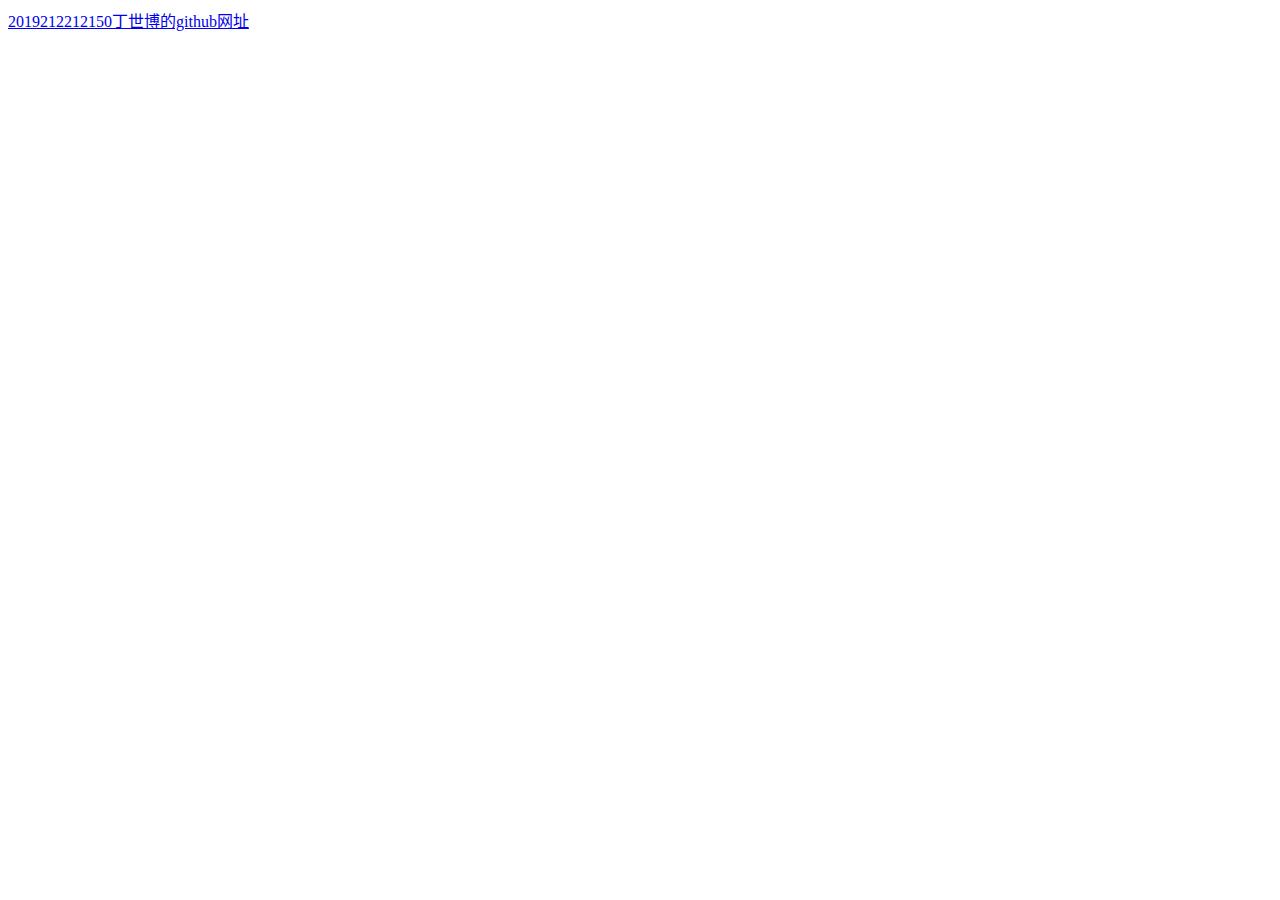
<file: index.html>
<!DOCTYPE html>
<html lang="zh-CN">
  <head>
    <meta charset="utf-8">
    <title>2019212212150</title>
  </head>
  <body> 
    <a href="https://github.com/joserfdave/joserfdave.github.com">2019212212150丁世博的github网址</a>
  </body>
</html>
</file>
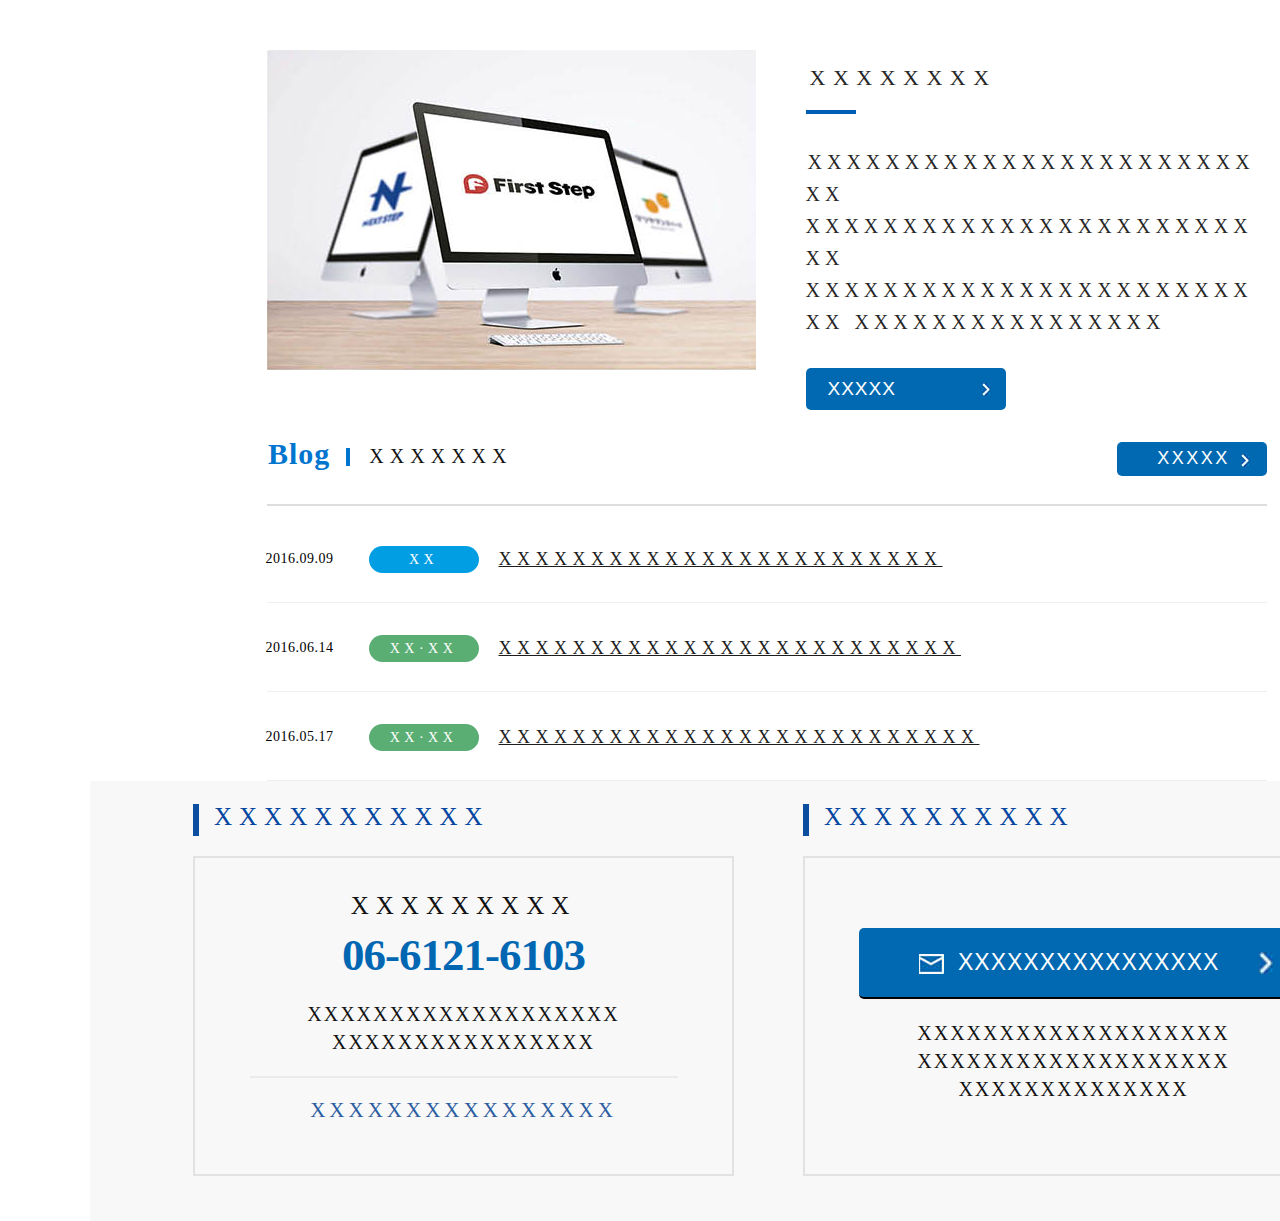
<file: 实验5/index.html>
<!DOCTYPE html>
<html lang="en">
<head>
    <title>2019212212150</title>
    <link rel="stylesheet" type="text/css" href="css/index.css" />
</head>
<body>
    <div class="bg"></div>
    <div class="main">
        <div class="top">
            <img src="static/computer.png">
            <div class="sub-container">
                <div class="title">XXXXXXXX</div>
                <div class="line"></div>
                <div class="paragraph">XXXXXXXXXXXXXXXXXXXXXXXXX
                                       XXXXXXXXXXXXXXXXXXXXXXXXX
                                       XXXXXXXXXXXXXXXXXXXXXXXXX
                                       XXXXXXXXXXXXXXXX</div>
                <button>XXXXX
                    <img src="static/arrow.png">
                </button>
            </div>
        </div>
        <div class="middle_head">
            <div class="title">Blog</div>
            <div class="line"></div>
            <div class="info">XXXXXXX</div>
            <button>XXXXX
                <img src="static/arrow.png">
            </button>
            <div class="clear"></div>
        </div>
        <div class="middle_mid">
            <li>
                <div class="date">2016.09.09</div>
                <div class="tag h-date">XX</div>
                <a href="#">XXXXXXXXXXXXXXXXXXXXXXXX</a>
                <div class="clear"></div>
            </li>
            <li>
                <div class="date">2016.06.14</div>
                <div class="tag">XX·XX</div>
                <a href="#">XXXXXXXXXXXXXXXXXXXXXXXXX</a>
                <div class="clear"></div>
            </li>
            <li>
                <div class="date">2016.05.17</div>
                <div class="tag">XX·XX</div>
                <a href="#">XXXXXXXXXXXXXXXXXXXXXXXXXX</a>
                <div class="clear"></div>
            </li>
        </div>
    </div>
    <div class="bottom">
        <div class="box">
            <div class="b-top">
                <div class="line"></div>
                <div class="title">XXXXXXXXXXX</div>
            </div>
            <div class="b-main">
                <div class="b-title">XXXXXXXXX</div>
                <div class="b-phone">06-6121-6103</div>
                <div class="b-paragraph">
                    <p>XXXXXXXXXXXXXXXXXXX</p> 
                    <p>XXXXXXXXXXXXXXXX</p> 
                </div>
                <div class="b-line"></div>
                <div class="b-time">
                    XXXXXXXXXXXXXXXX
                </div>
            </div>
        </div>

        <div class="box">
            <div class="b-top">
                <div class="line"></div>
                <div class="title">XXXXXXXXXX</div>
            </div>
            <div class="b-main">
                <button>
                    <img src="static/email.png" class="b-email">
                    XXXXXXXXXXXXXXXX
                    <img src="static/arrow.png" class="b-arrow">
                </button>
                <div class="b-paragraph">
                    <p>XXXXXXXXXXXXXXXXXXX</p>
                    <p>XXXXXXXXXXXXXXXXXXX</p>
                    <p>XXXXXXXXXXXXXX</p>
                </div>  
            </div>
        </div>
        <div class="clear"></div>
    </div>
</body>
</html>
</file>
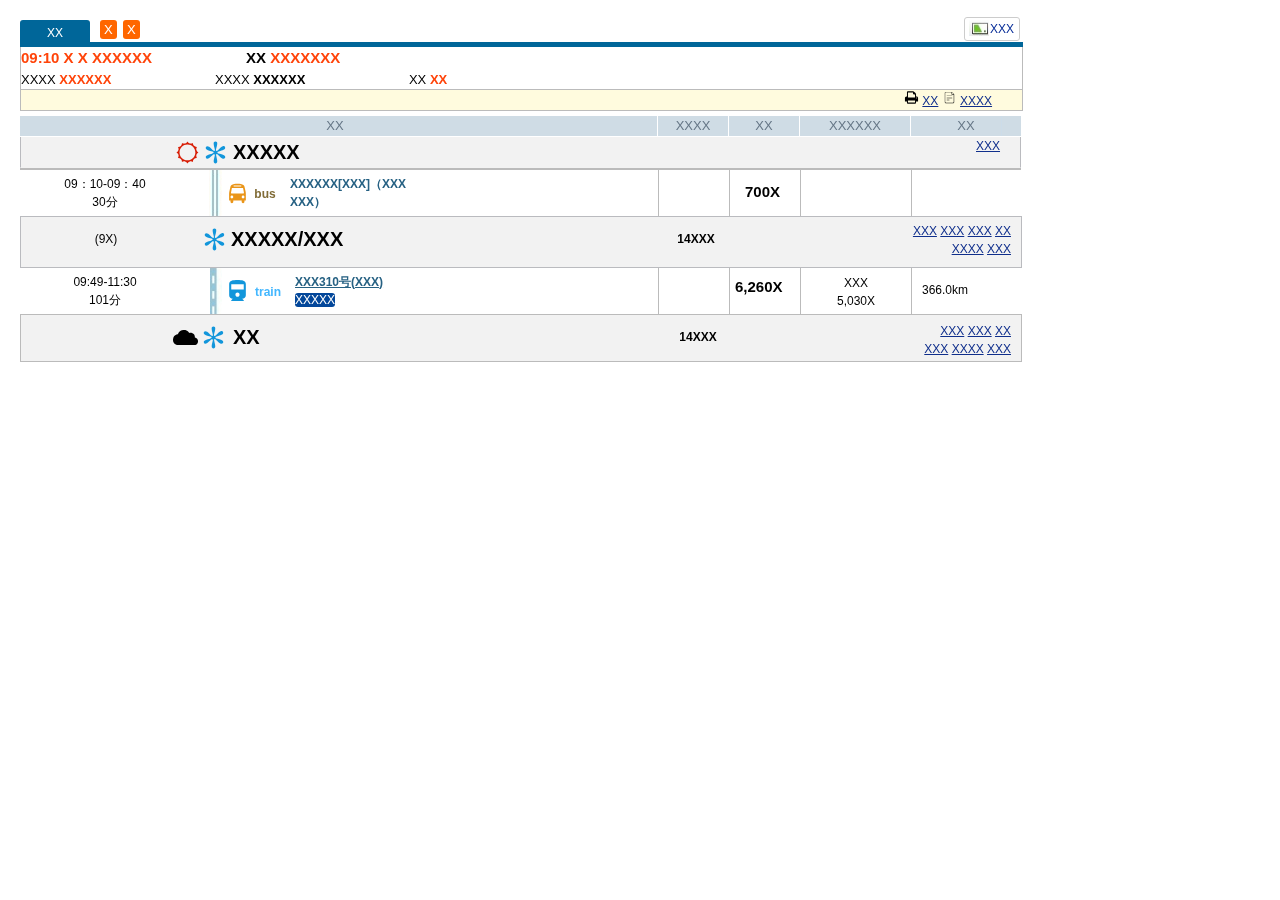
<file: 实验7/index.html>
<!DOCTYPE html>
<html>
	<head>
	    <title>2019212212150</title>
	    <meta charset="UTF-8">
	    <meta http-equiv="X-UA-Compatible" content="IE=edge,chrome=1">
	    <meta name="description" content="">
	    <meta name="keywords" content="">
	    <meta name="viewport" content="width=device-width, initial-scale=1" />
	    <link href="css/one-debug.css" rel="stylesheet" type ="text/css"/>	    
	    <link href="css/index.css" rel="stylesheet" type ="text/css"/>

	</head>
	<body>
		<header>
			<div class="m-tl ui-grid-row">
				<div class="m-tab ui-grid-2">
					<span>XX</span>
				</div>
				<div class="m-tip ui-grid-21">
					<span>X</span>
					<span style="margin-left: 3px;">X</span>
				</div>
				<div class="m-fun ui-grid-2">
					<img src="img/5.jpg" alt="">
					<span>XXX</span>
				</div>
			</div>			
			<div class="bd">
				<div class="bd-text11">
					<span class="bd-text1">09:10</span>
					<span class="bd-text2">X</span>
					<span class="bd-text1">X XXXXXX</span>
					<span class="bd-text2"></span>
					<span class="bd-text3">XX</span>
					<span class="bd-text1">XXXXXXX</span>
				</div>
				<div class="bd-text21">
					<span class="bd-text4">XXXX</span>
					<span class="bd-text7">XXXXXX</span>
					<span class="bd-text5">XXXX</span>
					<span class="bd-text6">XXXXXX</span>
					<span class="bd-text5">XX</span>
					<span class="bd-text7">XX</span>
				</div>
			</div>
			<div class="m-mid">
				<svg t="1618833975788" class="icon" viewBox="0 0 1024 1024" version="1.1" xmlns="http://www.w3.org/2000/svg" p-id="58083" width="200" height="200"><path d="M200.7 792H87.1c-16.8 0-23-6.3-23-23.3 0-73.4-0.1-146.8 0-220.1 0.1-59.1 43.4-104.4 101.7-106.3 11.7-0.4 23.4-0.1 36.1-0.1v-11.7-280c0-37.2 20.7-58.4 57.1-58.4 117.3 0 234.5-0.2 351.8 0.1 36.9 0.1 69 13.8 95.5 40 25.7 25.6 51.1 51.4 76.3 77.5 25.7 26.6 38.8 59 39.4 96.1 0.6 41.7 0.1 83.5 0.1 125.3v11.1c11.8 0 22.9-0.2 34 0 49.3 1 90 33.3 100.9 80.6 2.1 9.2 2.9 18.8 2.9 28.3 0.2 72.5 0.1 144.9 0.1 217.4 0 17.1-6.2 23.5-22.9 23.5-34.8 0.1-69.5 0-104.3 0h-10.7v83.5c0 12.9-2.4 25-10.4 35.4-11.1 14.7-25.9 21.2-44 21.2-69.2-0.1-138.4-0.1-207.6-0.1h-301c-36.5 0-57.1-21-57.2-58.3 0-26.4-0.1-52.8-0.2-79.2 0-0.5-0.4-1.1-1-2.5z m552.1-490.1h-82.7c-18.4 0-33.5-6.7-44.7-21.8-7.8-10.6-10-22.7-10-35.6v-82.1H271.3v349h481.5V301.9z m0 420.7H271.4v139h481.4v-139z m103.7-210.7c-18.8 0-34.6 16.1-34.4 35.3 0.2 18.8 15.6 34.6 34 34.8 18.7 0.2 34.8-15.8 34.9-34.9 0.2-19.1-15.6-35.2-34.5-35.2z" p-id="58084"></path></svg>
				<span>XX</span>
				<svg t="1618834399143" class="icon" viewBox="0 0 1024 1024" version="1.1" xmlns="http://www.w3.org/2000/svg" p-id="58848" width="200" height="200"><path d="M672 128 640 128 256 128C217.6 128 192 153.6 192 192l0 640c0 38.4 25.6 64 64 64l512 0c38.4 0 64-25.6 64-64L832 320 832 288 672 128zM800 819.2c0 25.6-19.2 51.2-51.2 51.2L268.8 870.4c-25.6 0-51.2-19.2-51.2-51.2L217.6 204.8c0-25.6 19.2-51.2 51.2-51.2L640 153.6 640 256c0 38.4 25.6 64 64 64l96 0L800 819.2zM716.8 288c-25.6 0-51.2-19.2-51.2-51.2L665.6 160l128 128L716.8 288z" p-id="58849"></path><path d="M691.2 416 332.8 416C326.4 416 320 409.6 320 403.2l0 0C320 390.4 326.4 384 332.8 384l352 0C697.6 384 704 390.4 704 403.2l0 0C704 409.6 697.6 416 691.2 416z" p-id="58850"></path><path d="M691.2 563.2 332.8 563.2C326.4 563.2 320 550.4 320 544l0 0c0-6.4 6.4-12.8 12.8-12.8l352 0c6.4 0 12.8 6.4 12.8 12.8l0 0C704 550.4 697.6 563.2 691.2 563.2z" p-id="58851"></path><path d="M499.2 704 332.8 704C326.4 704 320 697.6 320 684.8l0 0c0-6.4 6.4-12.8 12.8-12.8l160 0c6.4 0 12.8 6.4 12.8 12.8l0 0C512 697.6 505.6 704 499.2 704z" p-id="58852"></path></svg>
				<span>XXXX</span>
			</div>
		</header>
		<section>
			<div class="m-main ui-grid-row">
			    <div class="m-main ui-grid-16">XX</div>
			    <div class="m-main-1 ui-grid-2">XXXX</div>
			    <div class="m-main ui-grid-2">XX</div>
			    <div class="m-main ui-grid-3">XXXXXX</div>
			    <div class="m-main-2 ui-grid-2">XX</div>
  			</div>
  			<div class="m-next1 ui-grid-row">
  				<div class="m-next1 ui-grid-4">

  				</div>
  				<div class="m-next1 ui-grid-4">
  					<svg t="1618841178076" class="icon" viewBox="0 0 1024 1024" version="1.1" xmlns="http://www.w3.org/2000/svg" p-id="61901" width="200" height="200"><path d="M959.836 509.645a151.97 151.97 0 0 1-82.534-98.427c-11.633-43.377-3.482-89.887 22.466-126.71-44.953 3.87-89.108-12.001-120.893-44.175-31.785-31.785-48.046-75.94-44.175-120.894-36.824 25.969-83.313 34.12-126.71 22.487a152.04 152.04 0 0 1-98.407-82.534c-18.985 40.673-55.03 71.29-98.427 82.924s-89.907 3.481-126.71-22.488c3.871 44.954-12 89.13-43.786 120.894-31.784 31.785-75.94 48.046-120.893 44.175 25.948 36.823 34.1 83.313 22.467 126.71a151.536 151.536 0 0 1-82.924 98.447 152.009 152.009 0 0 1 82.514 98.407c11.612 43.397 3.482 89.907-22.467 126.71 44.954-3.871 89.109 12 120.894 43.786 31.785 31.785 48.046 75.94 43.786 120.893 36.823-25.968 83.313-34.099 126.71-22.466a151.996 151.996 0 0 1 98.427 82.514 152.009 152.009 0 0 1 98.406-82.514c43.397-11.633 89.907-3.502 126.71 22.466-3.87-44.953 12.001-89.108 44.175-120.893 31.785-31.785 75.94-48.046 120.914-44.176-25.968-36.823-34.099-83.312-22.487-126.71 12.042-43.417 42.27-79.441 82.944-98.426zM509.583 833.556c-178.626 0-323.932-144.916-323.932-323.932 0-178.626 144.917-323.932 323.932-323.932 178.627 0 323.933 144.917 323.933 323.932 0 178.647-145.286 323.932-323.933 323.932z" p-id="61902" fill="#d81e06"></path></svg>
	  				<svg t="1618841302090" class="icon" viewBox="0 0 1024 1024" version="1.1" xmlns="http://www.w3.org/2000/svg" p-id="69916" width="200" height="200" style="padding-top: 3px;"><path d="M454.7 448.8c9.5 0 17.4-4 23.4-12.2s9.1-17.8 9.1-29.3c0-13.8-6.5-44.9-19.4-93.1-20.8-77.9-31.3-135.5-31.3-172.9 0-22 5.9-40.3 17.9-55.1 12-14.7 30.5-22.3 55.7-22.3 24.7 0 43.2 7.3 55.3 22 12.2 14.6 18.2 33.3 18.2 56 0 37.3-11.2 94.8-33.7 172.3-13.8 48.3-20.6 78.9-20.6 91.9 0 12.6 3.3 22.8 9.8 30.8 6.5 8 14 11.9 22.5 11.9 10.9 0 24.4-5.9 40.4-17.9 16-12 40-35 72-69 70.5-75.3 125-113 163.5-113 19.4 0 36.1 6.7 49.8 20 13.8 13.4 20.7 30.1 20.7 50.4 0 14.2-3.3 26.8-10 38-6.7 11.1-20.1 23.1-40.4 35.8-20.4 12.7-40.8 22.6-61.5 29.5-20.8 6.9-51.4 15.6-92 26.1-51.1 12.9-82.7 23.8-94.8 32.5s-18.1 18.8-18.1 30c0 10.6 4.8 20 14.2 28.5 9.5 8.5 37.1 17.8 82.7 27.9 78.8 17.8 135.7 36.8 170.8 56.8 35.1 20 52.7 45.5 52.7 76.2 0 19.8-6.9 36.6-20.8 50.2-13.9 13.6-30.1 20.4-48.8 20.4-19.9 0-42.1-7-66.5-21.1-24.4-14.1-64.3-49.3-119.5-105.6-28.4-29.1-48.4-47.7-59.7-55.6-11.3-7.8-22.2-11.8-32.3-11.8-18.3 0-27.5 10.1-27.5 30.3 0 17 7.5 55.6 22.6 115.7 16.2 64.3 24.4 112.3 24.4 144.2 0 29.5-6.5 52.3-19.5 68.5-13 16.1-30.8 24.2-53 24.2-22.8 0-40.6-8.1-53.3-24.3-12.8-16.2-19.2-38.8-19.2-68 0-27.6 3.2-55.1 9.4-82.9 6.3-27.8 16.1-68.6 29.6-122.4 5.3-20.7 8-37.2 8-49.8 0-22.3-8.7-33.4-26.1-33.4-11.8 0-24.9 5.4-39.7 16.3-14.7 10.9-41.9 35.5-81.4 73.8-43.6 42-76.1 69.5-97.6 82.5-21.4 13.1-41.6 19.6-60.6 19.6-17.8 0-33.2-6.9-46.3-20.7s-19.7-31-19.7-51.6c0-15.4 4.3-28.8 13.1-40.4 8.8-11.6 25.9-23.5 51.1-36.2 25.2-12.5 59.1-25.1 101.6-37.6 42.4-12.5 71.8-20.9 88.1-24.9 44.4-11.3 66.7-26.1 66.7-44.4 0-14.2-6.7-25.3-20-33.4-13.4-8.1-39.4-16.4-78.4-24.9-58.8-12.5-110.7-29.9-156.1-52s-68-48.4-68-78.7c0-18.2 5.7-35.1 17.2-50.5 11.5-15.4 27.6-23.1 48.5-23.1 22.5 0 46.7 7.5 72.5 22.6 25.9 15.1 57.1 43.4 93.6 84.9 51.7 58.9 88.6 88.3 110.7 88.3z" p-id="69917" fill="#1296db"></path></svg>
	  			</div>
	  			<div class="m-next1 ui-grid-11"><span >XXXXX</span></div>
	  			
  				<span class="m-next1-1">XXX</span>
  			</div>
  			<div class="m-next2 ui-grid-row">
  				<div class="m-next2 ui-grid-4">
  					<span>09：10-09：40</span><br><span>30分</span>
  				</div>
  				<div class="m-next2-1 ui-grid-2">
  					<img src="img/3.jpg" alt="">
  					<svg t="1618890464776" class="icon" viewBox="0 0 1024 1024" version="1.1" xmlns="http://www.w3.org/2000/svg" p-id="26149" width="200" height="200"     style="padding-bottom: 10px;"><path d="M339.44 654.864c0-15.768-5.584-29.232-16.744-40.4-11.16-11.16-24.632-16.736-40.4-16.736-15.768 0-29.24 5.576-40.4 16.736-11.16 11.168-16.744 24.632-16.744 40.4 0 15.776 5.584 29.24 16.744 40.4s24.632 16.744 40.4 16.744c15.768 0 29.24-5.584 40.4-16.744s16.744-24.624 16.744-40.4z m457.12 0c0-15.768-5.576-29.232-16.736-40.4-11.168-11.16-24.632-16.736-40.4-16.736-15.776 0-29.24 5.576-40.4 16.736-11.16 11.168-16.744 24.632-16.744 40.4 0 15.776 5.584 29.24 16.744 40.4s24.624 16.744 40.4 16.744c15.768 0 29.232-5.584 40.4-16.744 11.16-11.16 16.736-24.624 16.736-40.4zM776.024 478.08l-32.144-171.424c-1.488-6.832-4.84-12.416-10.056-16.744a27.52 27.52 0 0 0-18.08-6.48H305.92a27.52 27.52 0 0 0-18.08 6.48c-5.224 4.32-8.576 9.912-10.056 16.744L245.64 478.08c-1.488 8.936 0.6 16.816 6.256 23.656 5.656 6.84 12.96 10.256 21.888 10.256h474.096c8.936 0 16.224-3.416 21.888-10.256 5.656-6.84 7.736-14.72 6.256-23.656zM675.144 204.88c0-5.96-2.088-11.016-6.264-15.168a20.808 20.808 0 0 0-15.168-6.256H368c-5.96 0-11.016 2.08-15.168 6.256a20.808 20.808 0 0 0-6.264 15.168 20.512 20.512 0 0 0 6.264 15.176 20.72 20.72 0 0 0 15.168 6.256h285.704c5.96 0 11.016-2.08 15.168-6.256 4.16-4.176 6.24-9.232 6.256-15.176z m178.56 323.648v269.192H796.56v57.136c0 15.776-5.576 29.24-16.736 40.4-11.168 11.16-24.632 16.744-40.4 16.744-15.776 0-29.24-5.584-40.4-16.744s-16.744-24.624-16.744-40.4v-57.136H339.44v57.136c0 15.776-5.584 29.24-16.744 40.4S298.064 912 282.296 912c-15.768 0-29.24-5.584-40.4-16.744s-16.744-24.624-16.744-40.4v-57.136h-57.136V528.528a451.2 451.2 0 0 1 11.168-99.536l45.968-202.68c2.688-23.224 17.2-43.608 43.52-61.168 26.32-17.568 60.544-30.808 102.68-39.744C413.48 116.464 459.992 112 510.856 112c50.88 0 97.384 4.464 139.52 13.4 42.128 8.936 76.352 22.176 102.672 39.744 26.32 17.56 40.832 37.944 43.52 61.168l46.88 202.68c6.84 30.36 10.256 63.536 10.256 99.536z" p-id="26150" fill="#ea9518" ></path></svg>
  				</div>
  				<div class="m-next2 ui-grid-1"><span>bus</span></div>
  				<div class="m-next2 ui-grid-9">
  					XXXXXX[XXX]（XXX<br>XXX）
  				</div>
  				<div class="m-next2-2 ui-grid-2">
  					<span>700X</span>
  				</div>
  				<div class="m-next2-3 ui-grid-2">
  					<span>700X</span>
  				</div>
  				<div class="m-next2 ui-grid-3">
  					<span>700X</span>
  				</div>
  				<div class="m-next2-5 ui-grid-2">
  					<span>700X</span>
  				</div>
  			</div>
  			<div class="m-next3 ui-grid-row">
  				<div class="m-next3 ui-grid-4">
  					<span >(9X)</span>
  				</div>
  				<div class="m-next3 ui-grid-1">
  					<svg t="1618841302090" class="icon" viewBox="0 0 1024 1024" version="1.1" xmlns="http://www.w3.org/2000/svg" p-id="69916" width="200" height="200" style="padding-left: 21px;padding-top: 10px;"><path d="M454.7 448.8c9.5 0 17.4-4 23.4-12.2s9.1-17.8 9.1-29.3c0-13.8-6.5-44.9-19.4-93.1-20.8-77.9-31.3-135.5-31.3-172.9 0-22 5.9-40.3 17.9-55.1 12-14.7 30.5-22.3 55.7-22.3 24.7 0 43.2 7.3 55.3 22 12.2 14.6 18.2 33.3 18.2 56 0 37.3-11.2 94.8-33.7 172.3-13.8 48.3-20.6 78.9-20.6 91.9 0 12.6 3.3 22.8 9.8 30.8 6.5 8 14 11.9 22.5 11.9 10.9 0 24.4-5.9 40.4-17.9 16-12 40-35 72-69 70.5-75.3 125-113 163.5-113 19.4 0 36.1 6.7 49.8 20 13.8 13.4 20.7 30.1 20.7 50.4 0 14.2-3.3 26.8-10 38-6.7 11.1-20.1 23.1-40.4 35.8-20.4 12.7-40.8 22.6-61.5 29.5-20.8 6.9-51.4 15.6-92 26.1-51.1 12.9-82.7 23.8-94.8 32.5s-18.1 18.8-18.1 30c0 10.6 4.8 20 14.2 28.5 9.5 8.5 37.1 17.8 82.7 27.9 78.8 17.8 135.7 36.8 170.8 56.8 35.1 20 52.7 45.5 52.7 76.2 0 19.8-6.9 36.6-20.8 50.2-13.9 13.6-30.1 20.4-48.8 20.4-19.9 0-42.1-7-66.5-21.1-24.4-14.1-64.3-49.3-119.5-105.6-28.4-29.1-48.4-47.7-59.7-55.6-11.3-7.8-22.2-11.8-32.3-11.8-18.3 0-27.5 10.1-27.5 30.3 0 17 7.5 55.6 22.6 115.7 16.2 64.3 24.4 112.3 24.4 144.2 0 29.5-6.5 52.3-19.5 68.5-13 16.1-30.8 24.2-53 24.2-22.8 0-40.6-8.1-53.3-24.3-12.8-16.2-19.2-38.8-19.2-68 0-27.6 3.2-55.1 9.4-82.9 6.3-27.8 16.1-68.6 29.6-122.4 5.3-20.7 8-37.2 8-49.8 0-22.3-8.7-33.4-26.1-33.4-11.8 0-24.9 5.4-39.7 16.3-14.7 10.9-41.9 35.5-81.4 73.8-43.6 42-76.1 69.5-97.6 82.5-21.4 13.1-41.6 19.6-60.6 19.6-17.8 0-33.2-6.9-46.3-20.7s-19.7-31-19.7-51.6c0-15.4 4.3-28.8 13.1-40.4 8.8-11.6 25.9-23.5 51.1-36.2 25.2-12.5 59.1-25.1 101.6-37.6 42.4-12.5 71.8-20.9 88.1-24.9 44.4-11.3 66.7-26.1 66.7-44.4 0-14.2-6.7-25.3-20-33.4-13.4-8.1-39.4-16.4-78.4-24.9-58.8-12.5-110.7-29.9-156.1-52s-68-48.4-68-78.7c0-18.2 5.7-35.1 17.2-50.5 11.5-15.4 27.6-23.1 48.5-23.1 22.5 0 46.7 7.5 72.5 22.6 25.9 15.1 57.1 43.4 93.6 84.9 51.7 58.9 88.6 88.3 110.7 88.3z" p-id="69917" fill="#1296db"></path></svg>
  					
  				</div>
  				<div class="m-next3 ui-grid-11"><span class="">XXXXX/XXX</span></div>
  				<div  class="m-next3 ui-grid-2">
  					<span>14XXX</span>
  				</div>
  				<div  class="m-next3 ui-grid-7">
  					<span>XXX</span>
  					<span> XXX</span>
  					<span> XXX</span>
  					<span> XX</span>
  					<br>
  					<span>XXXX</span>
  					<span> XXX</span>
  				</div>
  			</div>
  			<div class="m-next4 ui-grid-row">
  				<div class="m-next4 ui-grid-4">
  					09:49-11:30<br>101分
  				</div>
  				<div class="m-next4-1 ui-grid-2">
  					<img src="img/4.jpg" alt="">
  					<svg t="1618845360247" class="icon" viewBox="0 0 1024 1024" version="1.1" xmlns="http://www.w3.org/2000/svg" p-id="70800" width="200" height="200" style="padding-bottom: 10px;"><path d="M170.666667 661.333333c0 82.56 66.986667 149.333333 149.333333 149.333334l-64 64v21.333333h512v-21.333333l-64-64c82.56 0 149.333333-66.773333 149.333333-149.333334V213.333333c0-149.333333-152.746667-170.666667-341.333333-170.666666S170.666667 64 170.666667 213.333333v448z m341.333333 64c-47.146667 0-85.333333-38.186667-85.333333-85.333333s38.186667-85.333333 85.333333-85.333333 85.333333 38.186667 85.333333 85.333333-38.186667 85.333333-85.333333 85.333333z m256-298.666666H256V213.333333h512v213.333334z" fill="#1296db" p-id="70801"></path></svg>
  					
  				</div>
  				<div class="m-next4 ui-grid-1"><span>train</span></div>
  				<div class="m-next4 ui-grid-9">
  					<span class="m-next4-6">XXX310号(XXX)</span><br>
  					<span class="m-next4-5">XXXXX</span>
  				</div>
  				<div class="m-next4-2 ui-grid-2">
  					<span>6,260X</span>
  				</div>
  				<div class="m-next4-3 ui-grid-2">
  					<span>6,260X</span>
  				</div>
  				<div class="m-next4 ui-grid-3">
  					<span>XXX</span><br>
  					<span>5,030X</span>
  				</div>
  				<div class="m-next4-4 ui-grid-2">
  					<span>366.0km</span>
  				</div>
  			</div>
  			<div class="m-next5 ui-grid-row">
  				<div class="m-next5 ui-grid-4">	
  					<svg t="1618892256629" class="icon" viewBox="0 0 1716 1024" version="1.1" xmlns="http://www.w3.org/2000/svg" p-id="8842" width="200" height="200"><path d="M339.424339 296.270847s59.012832-275.354906 373.690472-294.968389 393.342262 196.632823 393.342261 196.632823 177.019341-59.012832 314.677641 78.664622c98.335565 98.335565 78.664622 236.013019 78.664621 236.013018s216.437844 39.341888 216.437844 255.683963-196.728592 255.703116-196.728592 255.703116H280.430661S-44.092028 960.064644 5.114062 610.986794c39.30358-294.968389 334.310276-314.715948 334.310277-314.715947z" p-id="8843"></path></svg>	
  					<svg t="1618841302090" class="icon" viewBox="0 0 1024 1024" version="1.1" xmlns="http://www.w3.org/2000/svg" p-id="69916" width="200" height="200" style="padding-top: 10px;"><path d="M454.7 448.8c9.5 0 17.4-4 23.4-12.2s9.1-17.8 9.1-29.3c0-13.8-6.5-44.9-19.4-93.1-20.8-77.9-31.3-135.5-31.3-172.9 0-22 5.9-40.3 17.9-55.1 12-14.7 30.5-22.3 55.7-22.3 24.7 0 43.2 7.3 55.3 22 12.2 14.6 18.2 33.3 18.2 56 0 37.3-11.2 94.8-33.7 172.3-13.8 48.3-20.6 78.9-20.6 91.9 0 12.6 3.3 22.8 9.8 30.8 6.5 8 14 11.9 22.5 11.9 10.9 0 24.4-5.9 40.4-17.9 16-12 40-35 72-69 70.5-75.3 125-113 163.5-113 19.4 0 36.1 6.7 49.8 20 13.8 13.4 20.7 30.1 20.7 50.4 0 14.2-3.3 26.8-10 38-6.7 11.1-20.1 23.1-40.4 35.8-20.4 12.7-40.8 22.6-61.5 29.5-20.8 6.9-51.4 15.6-92 26.1-51.1 12.9-82.7 23.8-94.8 32.5s-18.1 18.8-18.1 30c0 10.6 4.8 20 14.2 28.5 9.5 8.5 37.1 17.8 82.7 27.9 78.8 17.8 135.7 36.8 170.8 56.8 35.1 20 52.7 45.5 52.7 76.2 0 19.8-6.9 36.6-20.8 50.2-13.9 13.6-30.1 20.4-48.8 20.4-19.9 0-42.1-7-66.5-21.1-24.4-14.1-64.3-49.3-119.5-105.6-28.4-29.1-48.4-47.7-59.7-55.6-11.3-7.8-22.2-11.8-32.3-11.8-18.3 0-27.5 10.1-27.5 30.3 0 17 7.5 55.6 22.6 115.7 16.2 64.3 24.4 112.3 24.4 144.2 0 29.5-6.5 52.3-19.5 68.5-13 16.1-30.8 24.2-53 24.2-22.8 0-40.6-8.1-53.3-24.3-12.8-16.2-19.2-38.8-19.2-68 0-27.6 3.2-55.1 9.4-82.9 6.3-27.8 16.1-68.6 29.6-122.4 5.3-20.7 8-37.2 8-49.8 0-22.3-8.7-33.4-26.1-33.4-11.8 0-24.9 5.4-39.7 16.3-14.7 10.9-41.9 35.5-81.4 73.8-43.6 42-76.1 69.5-97.6 82.5-21.4 13.1-41.6 19.6-60.6 19.6-17.8 0-33.2-6.9-46.3-20.7s-19.7-31-19.7-51.6c0-15.4 4.3-28.8 13.1-40.4 8.8-11.6 25.9-23.5 51.1-36.2 25.2-12.5 59.1-25.1 101.6-37.6 42.4-12.5 71.8-20.9 88.1-24.9 44.4-11.3 66.7-26.1 66.7-44.4 0-14.2-6.7-25.3-20-33.4-13.4-8.1-39.4-16.4-78.4-24.9-58.8-12.5-110.7-29.9-156.1-52s-68-48.4-68-78.7c0-18.2 5.7-35.1 17.2-50.5 11.5-15.4 27.6-23.1 48.5-23.1 22.5 0 46.7 7.5 72.5 22.6 25.9 15.1 57.1 43.4 93.6 84.9 51.7 58.9 88.6 88.3 110.7 88.3z" p-id="69917" fill="#1296db"></path></svg>	
  				</div>
  				<div class="m-next5 ui-grid-9"><span class="">XX</span></div>
  				<div  class="m-next5-1 ui-grid-2">
  					
  				</div>
  				<div  class="m-next5 ui-grid-2">
  					<span>14XXX</span>
  				</div>
  				<div class="m-next5-2">
  					<span>XXX</span>
  					<span> XXX</span>
  					<span> XX</span>
  					<br>
  					<span>XXX</span>
  					<span> XXXX</span>
  					<span> XXX</span>
  				</div>
  			</div>
		</section>
	</body>
</html>
</file>
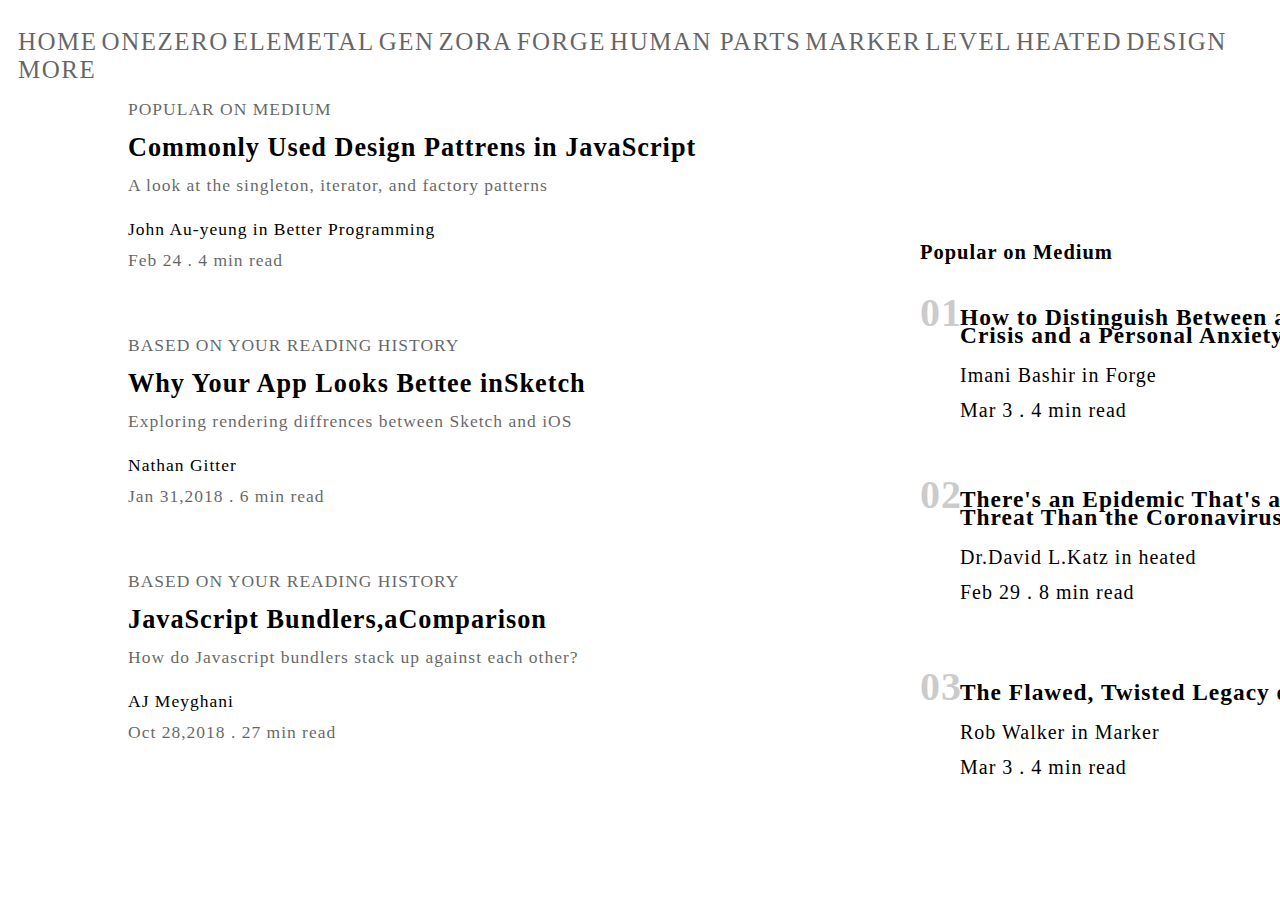
<file: 实验2/实验2.html>
<!DOCTYPE html>
<html>
    <head>
        <title>2019212212150丁世博</title>
        <link rel="stylesheet" type="text/css" href="实验2.css">
    </head>

    <body>
        <div class="m-blank"></div>
		<div class="m-menu">
			<span></span>
			<span>HOME</span>
			<span>ONEZERO</span>
			<span>ELEMETAL</span>
			<span>GEN</span>
			<span>ZORA</span>
			<span>FORGE</span>
			<span>HUMAN PARTS</span>
			<span>MARKER</span>
			<span>LEVEL</span>
			<span>HEATED</span>
			<span>DESIGN</span>
			<span>MORE</span>
			<span></span>
		</div>
        <div class="m-blank"></div>

		<div>
			<div style="position: relative;">
				<div class="m-body">
					<p>POPULAR ON MEDIUM</p>
					<h2>Commonly Used Design Pattrens in JavaScript</h2>
					<p>A look at the singleton, iterator, and factory patterns</p>
					<br><br>
					<span><p>John Au-yeung in Better Programming</p></span>
					<p>Feb 24 . 4 min read</p>
				</div>
			</div>
			<br>
			<br>
			<br>
			<br>
			<div>
				<div class="m-body">
					<p>BASED ON YOUR READING HISTORY</p>
					<h2>Why Your App Looks Bettee inSketch</h2>
					<p>Exploring rendering diffrences between Sketch and iOS</p>
					<br><br>
					<span><p>Nathan Gitter</p></span>
					<p>Jan 31,2018 . 6 min read</p>
				</div>
			</div>
			<br>
			<br>
			<br>
			<br>
			<div>
				<div class="m-body">
					<p>BASED ON YOUR READING HISTORY</p>
					<h2>JavaScript Bundlers,aComparison</h2>
					<p>How do Javascript bundlers stack up against each other?</p>
					<br><br>
					<span><p>AJ Meyghani</p></span>
					<p>Oct 28,2018 . 27 min read</p>
				</div>
			</div>



			
			<div style="position:absolute;left:800px;top:200px;">
				<div class = "m-body">
				<h3>Popular on Medium</h3>
				<div style="position: relative;z-index: 2;top:10px;" class="pop">
					<h1 style="opacity: 0.2;">01</h1>
					<div style="position: relative;z-index: 2;left:40px;top:-45px;">
						<h3>How to Distinguish Between a Public Safety Crisis and a Personal Anxiety</h3>
						<p>Imani Bashir in Forge</p>
						<p>Mar 3 . 4 min read </p>
					</div>
				</div>
				<div class="pop">
					<h1 style="opacity: 0.2;">02</h1>
					<div style="position: relative;z-index: 2;left:40px;top:-45px;">
						<h3>There's an Epidemic That's a Bigger Threat Than the Coronavirus</h3>
						<p>Dr.David L.Katz in heated</p>
						<p>Feb 29 . 8 min read</p>
					</div>
				</div>
				<div class="pop">
					<h1 style="opacity: 0.2;">03</h1>
					<div style="position: relative;z-index: 2;left:40px;top:-45px;">
						<h3>The Flawed, Twisted Legacy of Jack Welch</h3>
						<p>Rob Walker in Marker</p>
						<p>Mar 3 . 4 min read</p>
					</div>
				</div>
			</div>
		</div>


    </body>	
</html>
</file>
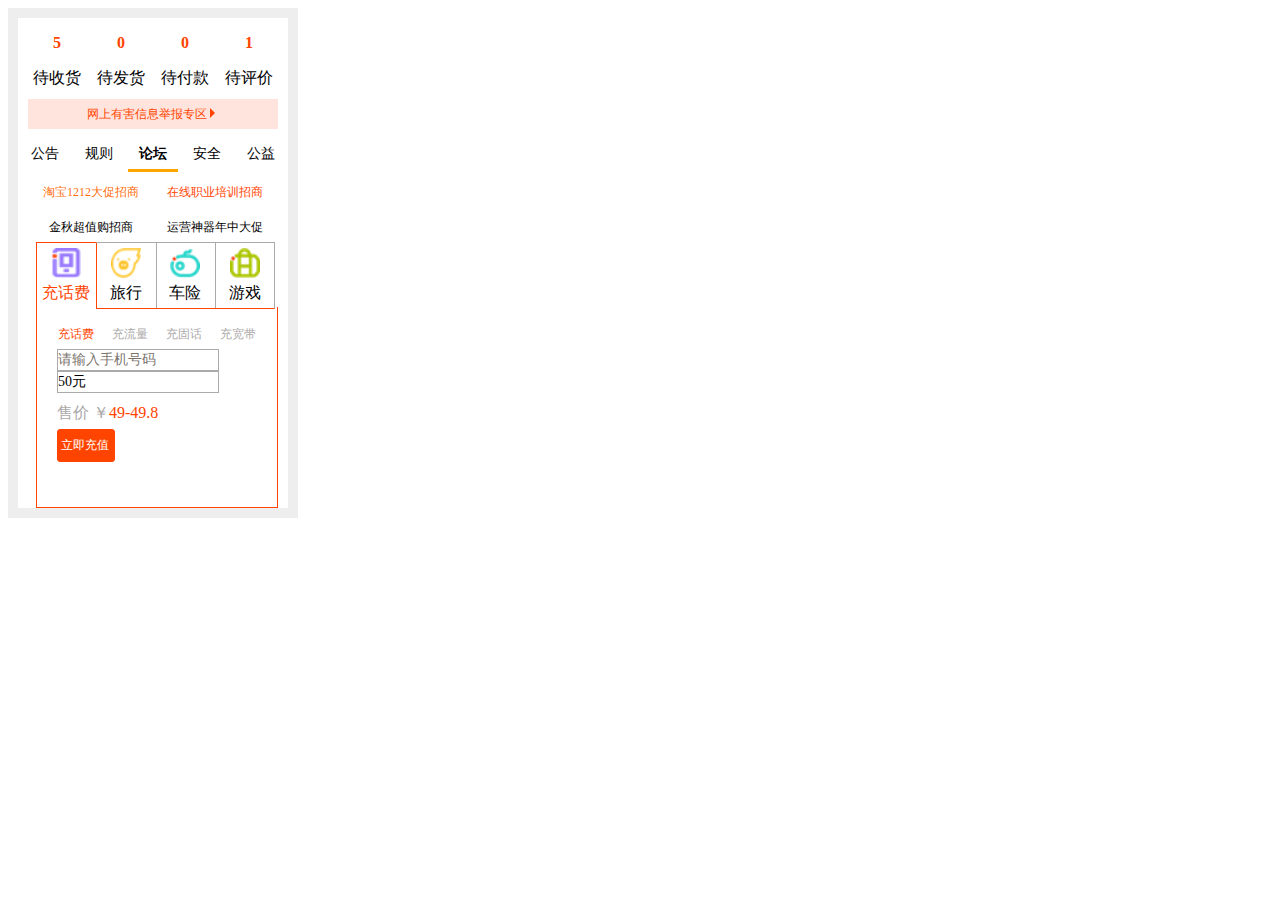
<file: 实验4/ex4.html>
<!DOCTYPE html>
<html>
    <head>
        <title>2019212212150丁世博</title>
        <meta charset="utf-8">
        <link rel="stylesheet" type="text/css" href="css/ex4.css">
    </head>

    <body>
        <div style="padding: 10px;background-color: rgb(238, 238, 238);">
			<div style="background-color: white;">
				<div>
					<ul>
						<li class="lists1">
							<p>5</p>
							待收货
						</li>
						<li class="lists1">
							<p>0</p>
							待发货
						</li>
						<li class="lists1">
							<p>0</p>
							待付款
						</li>
						<li class="lists1">
							<p>1</p>
							待评价
						</li>
					</ul>
				</div>
				<div class="spacing">
					网上有害信息举报专区
					<div id="triangle-right"> </div>
				</div>
				<div>
					<ul>
						<li class="selection">
							公告
						</li>
						<li class="selection">
							规则
						</li>
						<li class="selection active">
							论坛
							
						</li>
						<li class="selection">
							安全
						</li>
						<li class="selection">
							公益
						</li>
					</ul>
				</div>
				<div>
					<ul>
						<li class="selection2" style="color:rgba(255, 102, 0, 0.986)">淘宝1212大促招商</li>
						<li class="selection2" style="color:#f40">在线职业培训招商</li>
						<br>
						<li class="selection2">金秋超值购招商</li>
						<li class="selection2">运营神器年中大促</li>
					</ul>
				</div>
				<div>
					<ul class="li6">
						<li class="lists2 bordered2">
							<img src="icon1.png" id="img-1" >
							充话费
						</li>
						<li class="lists2 bordered3" style="color: black;">
							<img src="icon2.png" id="img-1">
							旅行
						</li>
						<li class="lists2 bordered3" style="color: black;">
							<img src="icon3.png" id="img-1">
							车险
						</li>
						<li class="lists2 bordered3" style="color: black;">
							<img src="icon4.png" id="img-1">
							游戏
						</li>
					</ul>
				</div>
				<div class="bordered">
					<ul >
						<li class="selection3" style="color: #f40;">充话费</li>
						<li class="selection3">充流量</li>
						<li class="selection3">充固话</li>
						<li class="selection3">充宽带</li>
					</ul>
					<div class="lists4" style="color: rgba(95, 88, 80, 0.856);">请输入手机号码</div>
					<div class="lists4" style="color: black;">50元</div>
					<div class="lists5">售价 ￥<span style="color:#f40">49-49.8</span></div>
					<div class="lists6">立即充值</div>
				</div>
			</div>
	
		</div>

    <body>

</html>
</file>
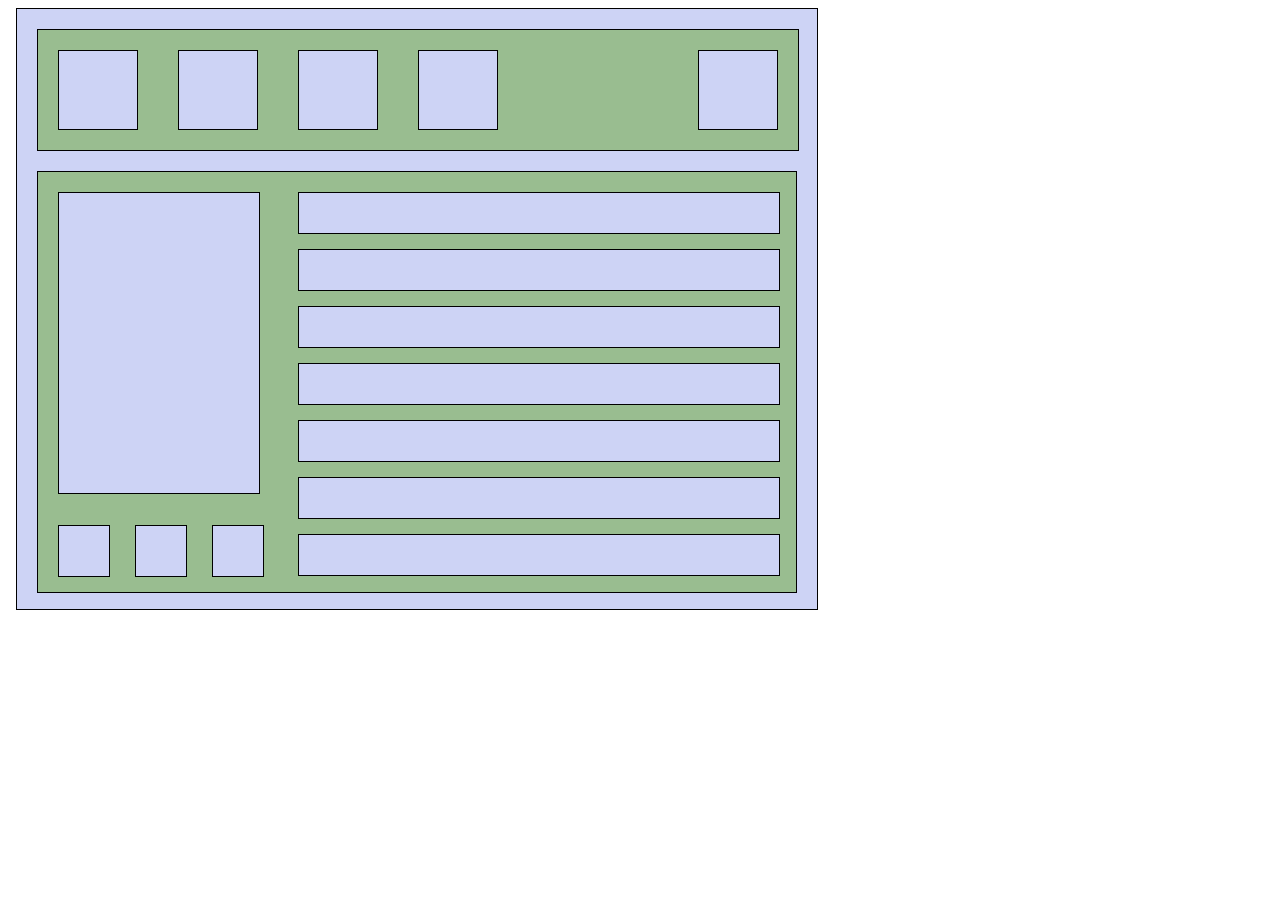
<file: 实验6/index1.html>
<!DOCTYPE html>
<html>
<head>
<meta charset="utf-8">
<title>2019212212150-1</title>
<link href="css/index1.css" rel="stylesheet">
</head>
<body>
    <div class="main">
        <div class="top">
            <div class="top_left">
                <li></li>
                <li></li>
                <li></li>
                <li></li>
                <li></li>
            </div>
        </div>
        <div class="mid">
            <div class="mid_left">
                <div class="l_main"></div>
                <ul>
                <li></li>
                <li></li>
                <li></li> 
                </ul>    
            </div>    
            
            <div class="mid_right">
                    <ul>
                        <li></li>
                        <li></li>
                        <li></li>
                        <li></li>
                        <li></li>
                        <li></li>
                        <li></li>
                    </ul>
            </div>
            
        </div>
    </div>
</body>
</html>
</file>
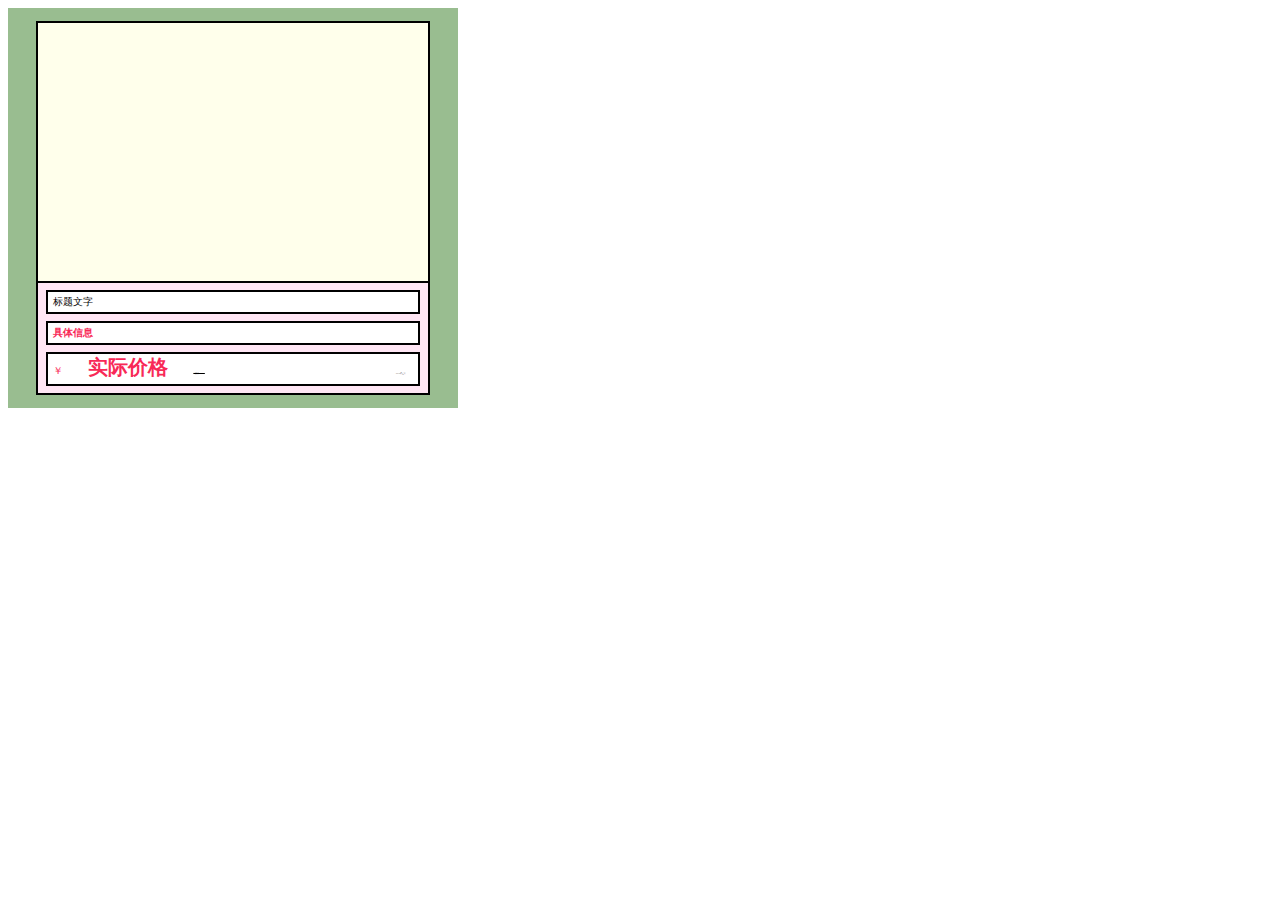
<file: 实验6/index2.html>
<!DOCTYPE html>
<html lang="en">

<head>
    <meta charset="UTF-8">
    <title>2019212212150-2</title>
    <link rel="stylesheet" href="css/index2.css">
</head>

<body>
    <div class="main">
        <div class="block">
            <div class="bottom">
                <ul>
                    <li class="title">
                        <span>标题文字</span>
                    </li>
                    <li class="info">
                        <span>具体信息</span>
                    </li>
                    <li class="price">
                        <span>￥</span>
                        <span class="now">实际价格</span>
                        <span class="preview">￥原价XX.00</span>
                        <span class="sale">XXX件已售</span>
                    </li>
                </ul>
            </div>
        </div>
    </div>
</body>

</html>
</file>
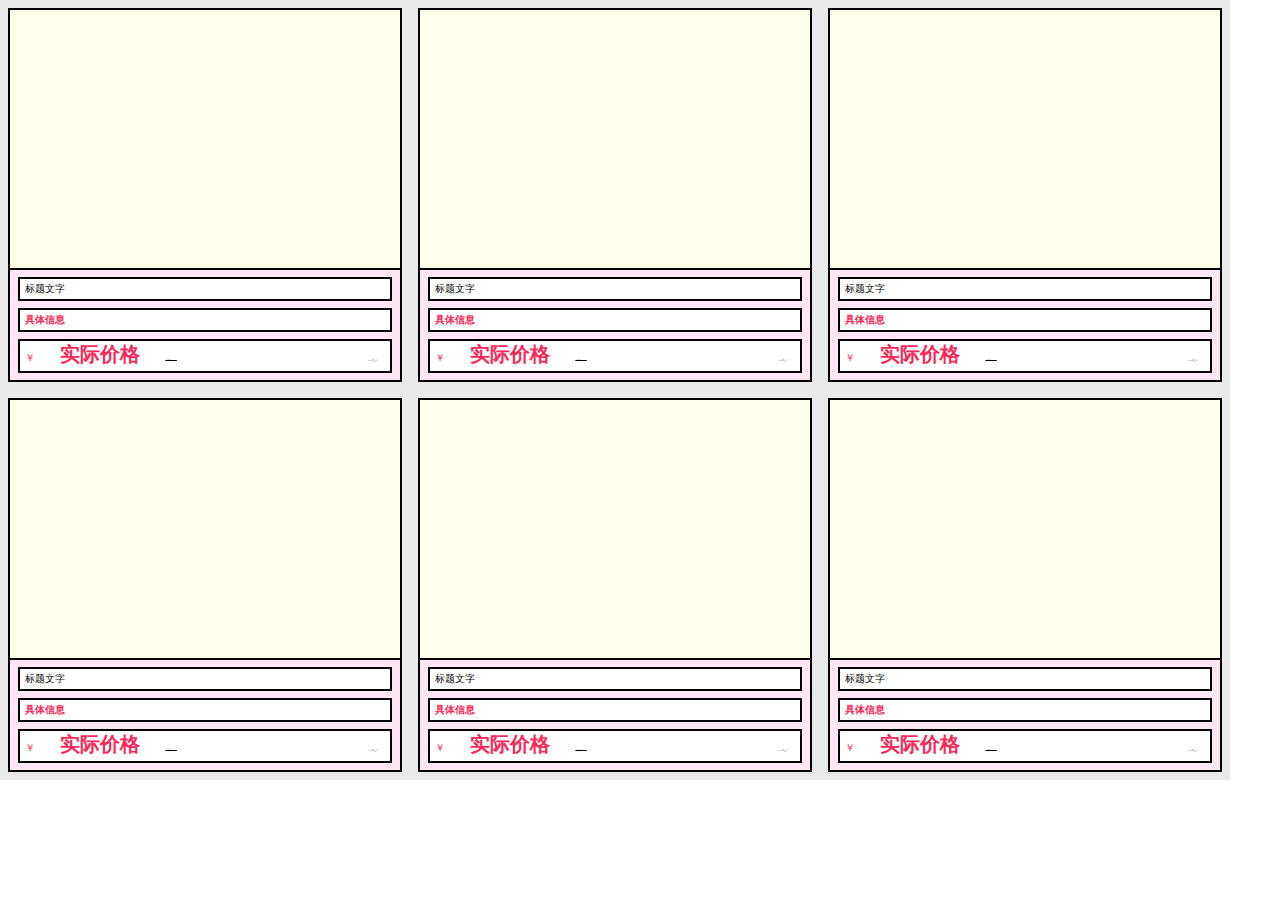
<file: 实验6/index3.html>
<!DOCTYPE html>
<html lang="en">

<head>
    <meta charset="UTF-8">
    <title>2019212212150-3</title>
    <link rel="stylesheet" href="css/index2.css">
    <link rel="stylesheet" href="css/index3.css">
</head>

<body>
    <div class="main">
        <div class="block">
            <div class="bottom">
                <ul>
                    <li class="title">
                        <span>标题文字</span>
                    </li>
                    <li class="info">
                        <span>具体信息</span>
                    </li>
                    <li class="price">
                        <span>￥</span>
                        <span class="now">实际价格</span>
                        <span class="preview">￥原价XX.00</span>
                        <span class="sale">XXX件已售</span>
                    </li>
                </ul>
            </div>
        </div>
    </div>
    <div class="main">
        <div class="block">
            <div class="bottom">
                <ul>
                    <li class="title">
                        <span>标题文字</span>
                    </li>
                    <li class="info">
                        <span>具体信息</span>
                    </li>
                    <li class="price">
                        <span>￥</span>
                        <span class="now">实际价格</span>
                        <span class="preview">￥原价XX.00</span>
                        <span class="sale">XXX件已售</span>
                    </li>
                </ul>
            </div>
        </div>
    </div>
    <div class="main">
        <div class="block">
            <div class="bottom">
                <ul>
                    <li class="title">
                        <span>标题文字</span>
                    </li>
                    <li class="info">
                        <span>具体信息</span>
                    </li>
                    <li class="price">
                        <span>￥</span>
                        <span class="now">实际价格</span>
                        <span class="preview">￥原价XX.00</span>
                        <span class="sale">XXX件已售</span>
                    </li>
                </ul>
            </div>
        </div>
    </div>
    <div class="main">
        <div class="block">
            <div class="bottom">
                <ul>
                    <li class="title">
                        <span>标题文字</span>
                    </li>
                    <li class="info">
                        <span>具体信息</span>
                    </li>
                    <li class="price">
                        <span>￥</span>
                        <span class="now">实际价格</span>
                        <span class="preview">￥原价XX.00</span>
                        <span class="sale">XXX件已售</span>
                    </li>
                </ul>
            </div>
        </div>
    </div>
    <div class="main">
        <div class="block">
            <div class="bottom">
                <ul>
                    <li class="title">
                        <span>标题文字</span>
                    </li>
                    <li class="info">
                        <span>具体信息</span>
                    </li>
                    <li class="price">
                        <span>￥</span>
                        <span class="now">实际价格</span>
                        <span class="preview">￥原价XX.00</span>
                        <span class="sale">XXX件已售</span>
                    </li>
                </ul>
            </div>
        </div>
    </div>
    <div class="main">
        <div class="block">
            <div class="bottom">
                <ul>
                    <li class="title">
                        <span>标题文字</span>
                    </li>
                    <li class="info">
                        <span>具体信息</span>
                    </li>
                    <li class="price">
                        <span>￥</span>
                        <span class="now">实际价格</span>
                        <span class="preview">￥原价XX.00</span>
                        <span class="sale">XXX件已售</span>
                    </li>
                </ul>
            </div>
        </div>
    </div>

</body>

</html>
</file>
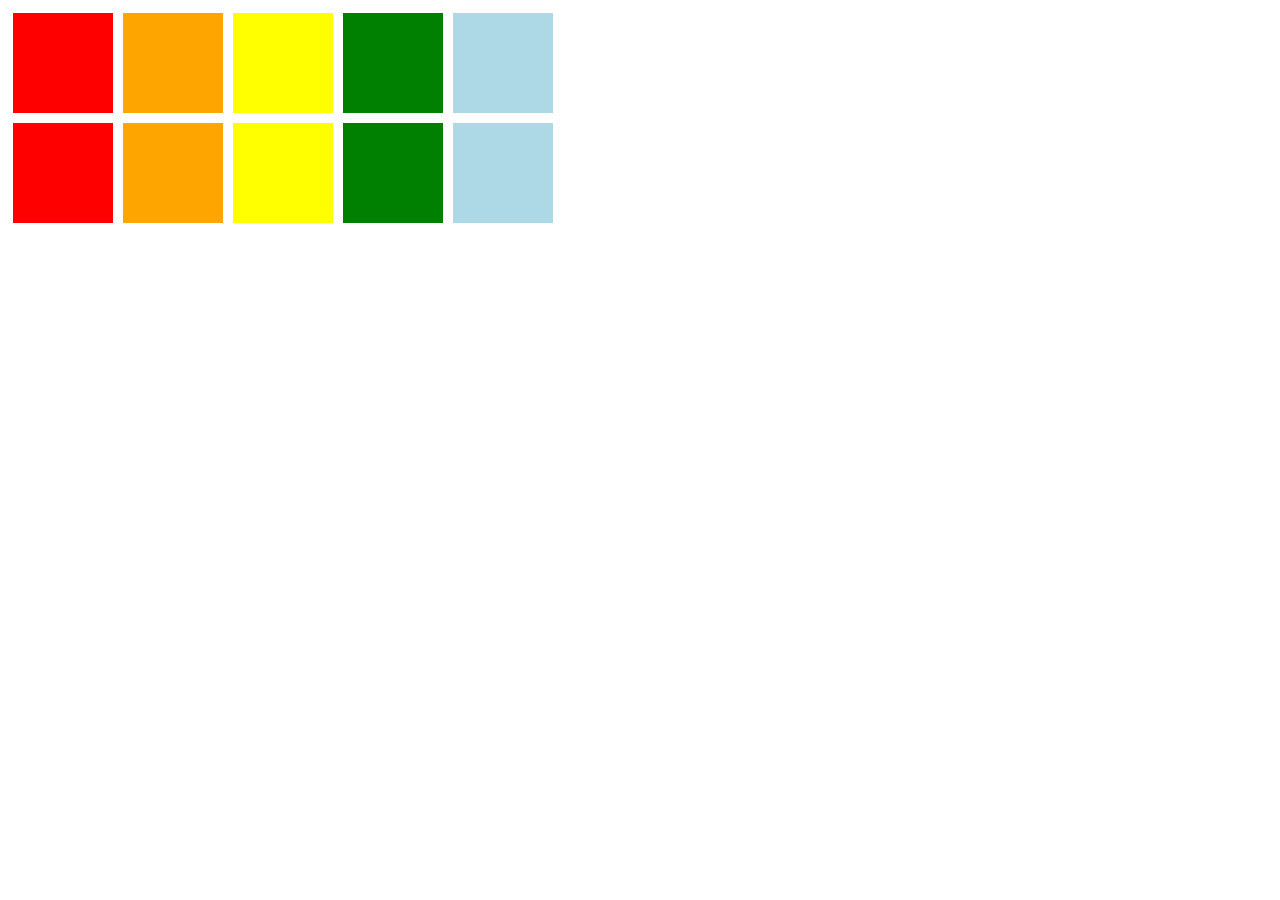
<file: 实验8/index1.html>
<!DOCTYPE html>
<html>
<head>
<script src="src/jquery-3.6.0.min.js"></script>
<script src="js/index1.js"></script>
<meta charset="utf-8">
<title>2019212212150</title>

<link href="css/index1.css" rel="stylesheet">
</head>
<body>
    <div class="m-main1">
      <div class="m-hd1">
          <span class="m-photo"></span>
          <span class="m-photo"></span>
          <span class="m-photo"></span>
          <span class="m-photo"></span>
          <span class="m-photo"></span>
      </div>
      <div class="m-hd1">
          <span class="m-photo"></span>
          <span class="m-photo"></span>
          <span class="m-photo"></span>
          <span class="m-photo"></span>
          <span class="m-photo"></span>
      </div>
      <div class="m-end1"></div>
    </div>
</body>

</html>
</file>
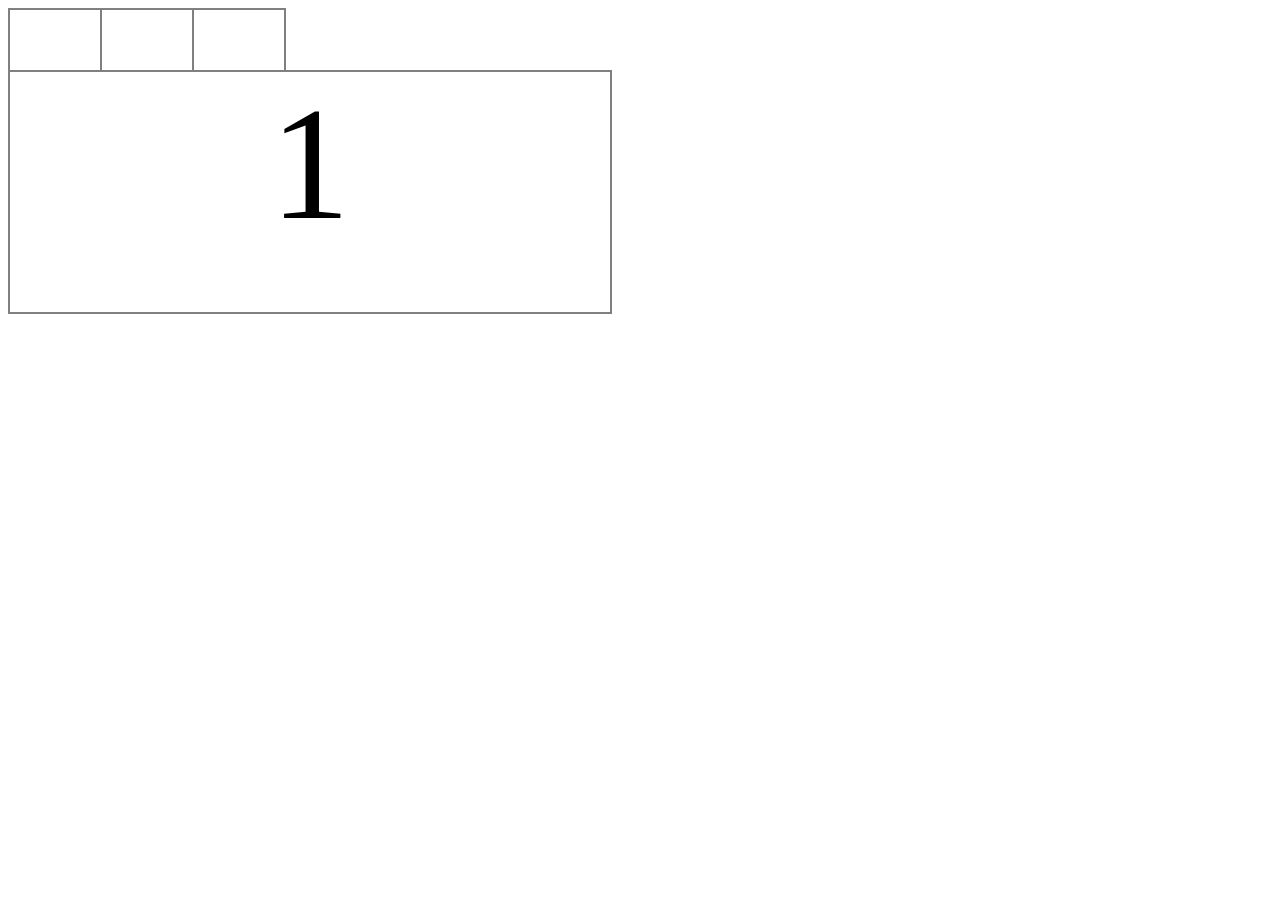
<file: 实验8/index2.html>
<!DOCTYPE html>
<html>
<head>
<script src="src/jquery-3.6.0.min.js"></script>
<script src="js/index2.js"></script>
<meta charset="utf-8">
<title>2019212212150</title>
<link href="css/index2.css" rel="stylesheet">
</head>
<body>
  <div class="m-main2">
    <div class="m-hd">
        <div class="m-next"></div>
        <div class="m-next"></div>
        <div class="m-next"></div>
    </div>
    <div class="m-end ">
        <span>1</span>
    </div>
</div>
</body>

</html>
</file>
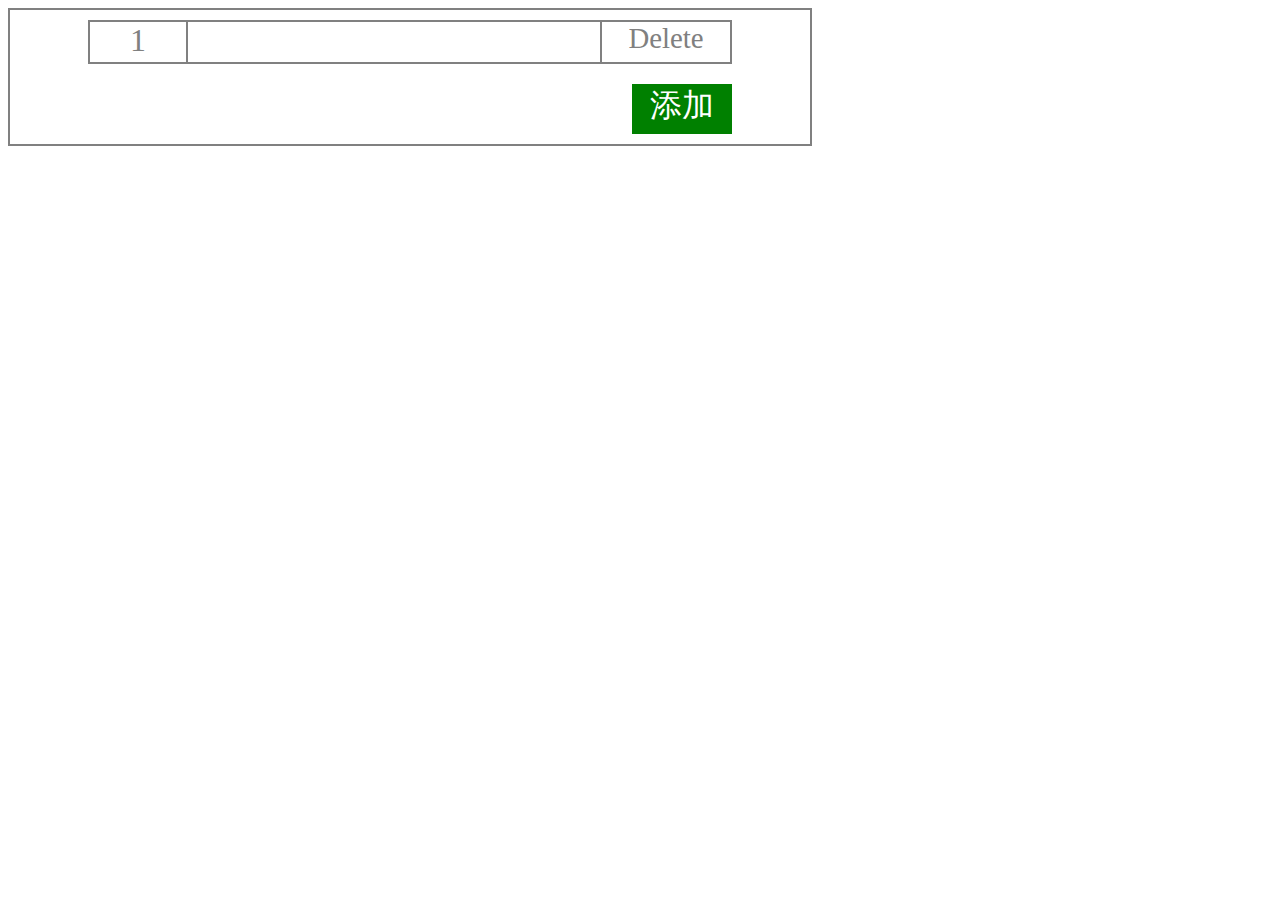
<file: 实验8/index3.html>
<!DOCTYPE html>
<html>
<head>
<script src="src/jquery-3.6.0.min.js"></script>
<script src="js/index3.js"></script>
<meta charset="utf-8">
<title>Examples</title>
<link href="css/index3.css" rel="stylesheet">
</head>
<body>
  <div class="m-box3">
    <div class="m-data">
        <div class="m-data-1 ">
            <span>1</span>
        </div>  
        <div class="m-data-2 ">
            <span>Delete</span>
        </div>
    </div>
    <div class="m-next2 ">
        <span>添加</span>
    </div>
</div>
</body>

</html>
</file>
<file: 实验5/css/index.css>
*{
    padding:0px;
    margin:0px;
    list-style: none;
}


.bg{
    /* background-image:  url(../static/bg.png); */
    padding-left: 100px;
    position:absolute;
    left:0px;
    right:0px;
    margin:0 166.5px 0 140px;
    width:1250px;
    height:1200px;
    opacity:0.3;
}


.main{
    /* position:absolute; */
    width:1000px;
    margin:0 166.5px 0 166.5px;
    padding-top: 50px;
    padding-left: 100px;
}


.main .top img{
    float:left;
}



.main .top .sub-container{
    float:left;
    padding-left:50px;
    padding-top:15px;
}


.main .top .sub-container .title{
    font-size:22px;
    color:#262626;
    letter-spacing: 7.5px;
    text-indent:4px;
}


.main .top .sub-container .line{
    width:50px;
    height:4px;
    background-color: #005db4;
    margin-top:19px;
}


.main .top .sub-container .paragraph{
    width:450px;
    line-height:32px;
    margin-top:32px;
    font-size:20px;
    color:#262626;
    letter-spacing: 5px;
    text-indent: 2px;
    word-wrap: break-word;
}


.main .top .sub-container button{
    margin-top: 30px;
    height:42px;
    width:200px;
    background-color: #0169b2;
    text-align: left;
    text-indent: 22px;
    font-size:19px;
    letter-spacing: 1px;
    border:none;
    border-radius: 5px;
    color:white;
}

.main .top .sub-container button img{
    float:right;
    margin-right:15px;
    margin-top:5px;
}

.main .middle_head{
    margin-top:387px;
    padding-bottom:28px;
    border-bottom: solid 2px #dddddd;

    margin-left: 0px;
}

.main .middle_head .title{
    float:left;
    font-size:30px;
    text-indent: 1.5px;
    font-weight: bold;
    letter-spacing: 1px;
    color:#0075cf;
}

.main .middle_head .line{
    float:left;
    width:4px;
    height:18px;
    background-color: #0075cf;
    margin-left:16px;
    margin-top:11px;
}

.main .middle_head .info{
    float:left;
    margin-left:19px;
    margin-top:8px;
    font-size:20px;
    color:#131313;
    letter-spacing: 6px;
}

.main .middle_head button{
    float:right;
    width:150px;
    height:34px;
    box-sizing: border-box;
    background-color: #0169b2;
    border:none;
    margin-top:4.5px;
    border-radius: 5px;
    color:white;
    font-size:18px;
    letter-spacing: 2.5px;
    text-indent: 30px;
    line-height:33px;
}

.main .middle_head button img{
    float:right;
    margin-right:17px;
    margin-top: 12px;
}

.clear{
    clear:both;
}

.main .middle_mid{
    margin-top:8px;
    margin-left: 0px;
  
}

.main .middle_mid li{
    height:88px;
    border-bottom: solid 1px #efefef;
}

.main .middle_mid li .date{
    float:left;
    font-size:14px;
    padding-top:37px;
    margin-left:-1px;
    letter-spacing: 0.5px;
}

.main .middle_mid li .tag{
    float:left;
    margin-left:35px;
    margin-top:32px;
    background-color: #5aae73;
    width:110px;
    height:27px;
    border-radius:20px;
    text-align: center;
    font-size:14px;
    line-height:27px;
    letter-spacing: 4.5px;
    color:white;
}

.main .middle_mid li a{
    margin-left:20px;
    font-size: 18px;
    line-height:90px;
    letter-spacing: 5.5px;
    color:#1d1d1d;
}

.h-date{
    background-color: #019ee3!important;
}

.bottom{
    background-color: #f8f8f8;
    width:1252px;
    height:417px;
    margin:0 166.5px 0 90px;
    padding-left:103px;
    padding-top:23px;
}

.bottom .box{
    float:left;
    width:540px;
    margin-right:70px;
}

.bottom .box .b-top .line{
    float:left;
    width:6px;
    height:32px;
    background-color: #0b4e9f;
}

.bottom .box .b-top .title{
    float:left;
    margin-left:15px;
    font-size:25px;
    line-height:25px;
    color:#0546a1;
    letter-spacing: 7px;
}

.bottom .box .b-main{
    float:left;
    margin-top:20px;
    border:solid 2px #e2e2e2;
    width:541px;
    height:320px;
    box-sizing: border-box;
}

.bottom .box .b-main .b-title{
    margin-top:34px;
    text-align: center;
    font-size: 25px;
    letter-spacing: 7px;
    color:#121212
}

.bottom .box .b-main .b-phone{
    text-align: center;
    color:#0167b3;
    font-weight: 600;
    font-size:45px;
    line-height:70px;
    letter-spacing: -1px;
}

.bottom .box .b-main .b-paragraph{
    margin-top:10px;
    text-align: center;
    font-size: 20px;
    line-height:28px;
    letter-spacing: 2px;
    color:#121212;
}

.bottom .box .b-main .b-line{
    width:428px;
    height:2px;
    background-color: #ebebeb;
    margin:auto;
    margin-top:20px;
}

.bottom .box .b-main .b-time{
    margin-top:20px;
    text-align: center;
    color:#2b5da1;
    font-weight: 500;
    letter-spacing: 4px;
    font-size: 21px;
}

.bottom .box .b-main button{
    float:left;
    width:430px;
    height: 71px;
    background-color: #0169b2;
    margin-left:54px;
    margin-top:70px;
    border-radius: 5px;
    text-align: left;
    text-indent: 14px;
    letter-spacing: 1px;
    color:white;
    font-size: 23px;
    margin-bottom:20px;
    border-top:none;
    border-left: none;
}

.bottom .box .b-main button .b-email{
    float:left;
    margin-left:60px;
    margin-top:5px;
}

.bottom .box .b-main button .b-arrow{
    float:right;
    height:22px;
    margin-right:13px;
    margin-top:3px;
}
</file>
<file: 实验7/css/index.css>
@charset "UTF-8";

body{
	padding:20px;
}

.m-fun.ui-grid-2{
	text-align: right;
    margin-right: 0px;
    margin-left: 10px;

}
.m-tl.ui-grid-row{
	border-bottom: 5px solid #006699; 
	width :1003px;
}
.m-fun.ui-grid-2 img{
	position: absolute;

    padding-left: 5px;

}
svg{
	width: 25px;
	height: 25px;
}

.m-tl>.ui-grid-2,
.m-tl>.ui-grid-21{
	margin-bottom: 0;
	padding-bottom: 0;
}    



.m-main-1.ui-grid-2
{
	border-right: 1px solid white;
	border-left: 1px solid white;
	margin:0;
	font-size: 13px;
    padding-left: 0px;
    margin-left: 7px;
}
.m-main.ui-grid-2
{
	border-right: 1px solid white;
	/*border-left: 1px solid white;*/
	margin:0;
	font-size: 13px;
    padding-left: 0px;

}
.m-main-2.ui-grid-2
{
	border-right: 1px solid #CCDCE9;
	/*border-left: 1px solid white;*/
	margin:0;
	font-size: 13px;
    padding-left: 20px;
}
.m-main.ui-grid-3{
	border-right: 1px solid white;
	/*border-left: 1px solid white;*/
	margin:0;
	font-size: 13px;
}
.m-main.ui-grid-16{
	margin-bottom: 0px;
    margin-right: 0px;
    font-size: 13px;

}
/*.m-main .ui-grid-row{
	border-bottom: : 1px solid white;
}*/
.m-next1.ui-grid-row{
	border-bottom: 1px solid #F2F2F2; 
	border-left: 1px solid #BABBBF; 
	border-right: 1px solid #BABBBF; 
	width :999px;
	height: 30px;
	background-color: #F2F2F2;
}
.m-next1.ui-grid-4{
	margin:0;
}
.m-next1.ui-grid-11{
	margin:0;
	padding-left: 5px;
	font-weight: bold;
	color: black;
	font-size: 20px;
}
.m-next2.ui-grid-row{
	border-top: 2px solid #BBBBBB;
	width :1001px;
}
/*.m-next1.ui-grid-11>.m-next1-1{
    padding-left: 285px;

}
*/
.m-next2.ui-grid-1{
	display: inline-block;
	padding-top: 15px;
	font-weight: 700;
	color: #816C37;
}
/*.m-next2-4.ui-grid-2{
	border-right: 2px solid #ff0000;
	margin-right: 0px;
	width: 70px;
	margin-bottom: 0px;
	height: 46px;
}*/
.m-next2-5.ui-grid-2{
	margin-right: 0px;
	width: 70px;
	margin-bottom: 0px;
	height: 46px;
	color: white;
}
.m-next2-2.ui-grid-2{
	border-left: 1px solid #BBBBBB;
	border-right: 1px solid #BBBBBB;
	margin-left: 18px;
	margin-right: 0px;
	margin-bottom: 0px;
	height: 46px;
	width: 70px;
    color: white;
}
.m-next2-3.ui-grid-2{
	border-right: 1px solid #BBBBBB;
	margin-right: 0px;
	width: 70px;
	margin-bottom: 0px;
	font-size: 15px;
	font-weight: bold;
    padding-top: 11px;
    height: 35px;
    width: 55px;
    padding-left: 15px;
}
.m-next2.ui-grid-3{
	border-right: 1px solid #BBBBBB;
	margin-right: 0px;
	width: 110px;
	margin-bottom: 0px;
	height: 46px;
	color: white;
}
.m-next2.ui-grid-4{
    margin-bottom: 0px;
    padding-top: 5px;
    padding-left: 10px;
    margin-right: 0px;
}
.m-next2-1.ui-grid-2{
	height: 46px;
	text-align: right;
	margin:0;
}
.m-next2.ui-grid-9{
	margin:0;
	padding-top: 5px;
	color: #266183;
	font-weight: 700;
}
.m-next3.ui-grid-row{
	border: 1px solid #BABBBF;
	width :1000px;
    height: 50px;
    background-color: #F2F2F2;
}
.m-next3.ui-grid-2{
	padding-top: 13px;
	font-weight: bold;
}
.m-next3.ui-grid-4{
    padding-top: 13px;
    margin-right: 0px;
    padding-left: 10px;
}
.m-next3.ui-grid-7{
	padding-top: 5px;
}
.m-next3.ui-grid-7 span{
	/*border-bottom: 1px solid #102F8C;*/
	color: #102F8C;
	text-decoration: underline
}
.m-next3.ui-grid-11{
	margin:0;
	padding-top: 7px;
	padding-left: 10px;
	font-weight: bold;
	color: black;
	font-size: 20px;
}
.m-next4.ui-grid-row{
	border-top: 0px solid #BBBBBB;
	width :1005px;
	height: 46px;
} 
.m-next4.ui-grid-1{
	display: inline-block;
	padding-top: 15px;
	font-weight: 700;
	color: #43B7FF;
	padding-left: 5px;
}
.m-next4-1.ui-grid-2{
	height: 42px;
	text-align: right;
	margin:0;
}
.m-next4.ui-grid-9>.m-next4-6{
	color: #266183;
	font-weight: 700;
	text-decoration: underline;
}
.m-next4.ui-grid-9>.m-next4-5{
	background-color: #03479A;
	color: white;
	border-radius: 3px;
}
.m-next4.ui-grid-4{
    margin-bottom: 0px;
    padding-top: 5px;
    padding-left: 10px;
    margin-right: 0px;
}
.m-next4-1.ui-grid-2 img{
    height: 46px;
}
.m-next4.ui-grid-9{
	margin:0;
	padding-top: 5px;
} 
.m-next4-3.ui-grid-2{
	border-right: 1px solid #BBBBBB;
	margin-right: 0px;
	width: 70px;
	margin-bottom: 0px;
	font-size: 15px;
	font-weight: bold;
    height: 38px;
    padding-top: 8px;
    width: 65px;
    padding-left: 5px;
}
.m-next4-4.ui-grid-2{
	margin-right: 0px;
	width: 70px;
	margin-bottom: 0px;
	/*font-weight: bold;*/
	height: 33px;
    padding-top: 13px;
    width: 60px;
    padding-left: 10px;
}
.m-next4-2.ui-grid-2{
	border-left: 1px solid #BBBBBB;
	border-right: 1px solid #BBBBBB;
	margin-left: 13px;
	margin-right: 0px;
	margin-bottom: 0px;
	height: 46px;
	width: 70px;
    color:white;
}
.m-next4.ui-grid-3{
	border-right: 1px solid #BBBBBB;
	margin-right: 0px;
	width: 110px;
	margin-bottom: 0px;
    height: 40px;
    padding-top: 6px;
    /*font-weight: bold;*/

}
.m-next5.ui-grid-row{
	border: 1px solid #BBBBBB;
	width :1000px;
	height: 46px;
	background-color: #F2F2F2;
}
.m-next5.ui-grid-2{
	padding-top: 13px;
	font-weight: bold;
}
.m-next5.ui-grid-4{
	margin:0px;
	padding-left: 55px;
}
.m-next5.ui-grid-9{
	margin:0;
	padding-top: 7px;
	padding-left: 7px;
	font-weight: bold;
	color: black;
	font-size: 20px;
}
.m-next5>.m-next5-2{
	text-align: right;
	padding-right: 10px;
	padding-top: 7px;
	/*text-decoration: underline*/
}

.m-mid span{
	color: #102F8C;
	text-decoration: underline;
}
.m-mid svg{
	width:15px;
	height:15px;
}
.m-next1.ui-grid-row>.m-next1-1{
	color: #102F8C;
	text-decoration: underline;
    padding-left: 313px;

}
.m-next5>.m-next5-2 span{
	/*border-bottom: 1px solid #102F8C;*/
	color: #102F8C;
	text-decoration: underline
}
/*.bd-text1,
.bd-text2{
	border-left: 1px solid #BBBBBB;
	border-right: 1px solid #BBBBBB;
}*/

.m-mid{
	border: 1px solid #BBBBBB;
	width :1000px;
	background-color: #FFFBDE;
	padding-left: 883px;
	width: 118px;
}
.m-tl>.ui-grid-2{
	text-align: right;
}
header>.m-tl>.m-tab>span{
	background :#006699;
	color:#fff;
	padding: 4px 10px 0;
	border-radius: 3px 3px 0 0;
	display: block;
	text-align: center;
}
header>.m-tl>.m-tip>span{
	background :#ff6600;
	color:#fff;
	padding: 2px 4px;
	border-radius: 3px;
	font-size: 13px;
	text-align: center;
	margin-bottom: 2px;
}

header>.m-tl>.m-fun>span{
	border:1px solid #ccc;
	color:#666;
	padding: 4px 5px 4px 25px;
	border-radius: 3px;
	margin-bottom: 2px;
	width: 62px;
    height: 20px;
    text-align: right;
    color: #0A2F99;
}
.bd-text11{
	font-size: 15px;
	color: #FF440A;
	font-weight: bold;
	width: 1001px;
	border-left: 1px solid #BBBBBB;
	border-right: 1px solid #BBBBBB;
}
.bd-text21{
	font-size: 13px;
	color: #FF440A;
	/*font-weight: bold;*/
	width: 1001px;
	border-left: 1px solid #BBBBBB;
	border-right: 1px solid #BBBBBB;
}
.bd-text3{
    margin-left: 90px;
    font-size: 15px;
    color: black;
}
.bd-text4{
    font-size: 13px;
    color: black;
}
.bd-text5{
	margin-left: 100px;
    font-size: 13px;
    color: black;
}
.bd-text6{
	font-weight: bold;
    color: black;
}
.bd-text7{
	font-weight: bold;
}
.m-main.ui-grid-row{
	margin-top:5px; 
	text-align: center;
	width: 1001px;
	line-height: font-size;
	font-size: 7px;
	color: #667787;
	background-color: #CFDCE5;
	border-bottom:  1px solid white;
}

table{
	
	border:0;
	border-color: white;
}
tr{
	border-color: white;
}
.m-next1>.m-next1-1{
	padding-left: 300px;
}
.m-next1.ui-grid-5{
	text-align: right;
}
.m-next2 .ui-grid-row{
	width :1000px;
}
.m-next3 .ui-grid-row{
	width :1000px;
}
.m-next4 .ui-grid-row{
	width :1000px;
}
.m-next5 .ui-grid-row{
	width :1000px;
}
/*.m-next1.ui-grid-4,*/
.m-next1.ui-grid-13{
	text-align: right;
}
.m-next2.ui-grid-1,
.m-next2.ui-grid-2,
.m-next2.ui-grid-4{
	text-align: center;
}
.m-next1.ui-grid-4{
	text-align: right;
	padding-left: 57px;
}
.m-next3.ui-grid-4,
.m-next3.ui-grid-2{
	text-align: center;
}
.m-next3.ui-grid-7{
	text-align: right;
}
.m-next4.ui-grid-2,
.m-next4.ui-grid-3,
.m-next4.ui-grid-4{
	text-align: center;
}
.m-next5 .ui-grid-2{
	text-align: center;
}
.m-next5 .ui-grid-4{
	text-align: right;
}
.m-next5 .ui-grid-8{
	text-align: right;
}
</file>
<file: 实验2/实验2.css>
@charset "utf-8"
body {
	margin: 0;
	width: 1000px;
}

hr {
	opacity: 0.5;
}

.m-blank {
	height: 20px;
}

.m-menu {
	margin-left: 10px;
	padding: 0;
	height: 30px;
	font-size: 16px;
	font-family: "sans-serif";
}

.m-menu > span {
	font-size:25px;
	opacity: 0.60;
	width: 200px;
	display: inline;
	letter-spacing: 1.5px;
}

.m-body {
	font-size: 17.5px;
	line-height: 0.75;
	font-family: "SegoeWP";
	letter-spacing: 1px;
	position:relative;z-index:2;left:120px;top:25px
}

.m-body >  p {
	opacity: 0.6;
	display: inline;
}

.pop {
	font-size: 20px;
	font-family: "MyriadSetPro-Thin";
}

.pop > h1 {
	opacity: 0.5;
}
</file>
<file: 实验4/css/ex4.css>
body {
	width: 290px;
	text-align: center;
}

ul {
	margin: 0;
	padding: 0;
	border: 0;
}

.lists1 {
	display: inline-block;
	width: 60px;
}

.lists1>p {
	color: #f40;
	font-weight: bold;

}

.spacing {
	background-color: #ffe4dd;
	color: #f40;
	font-size: 12px;
	height: 30px;
	line-height: 30px;
	margin: 10px;
}

.selection {
	display: inline-block;
	width: 50px;
	margin: 0;
	height: 30px;
	line-height: 30px;
	font-size: 14px;
}
.active{
	font-weight: 600;
	border-bottom: 3px solid orange;
}
.selection2 {
	display: inline-block;
	width: 120px;
	margin: 0;
	padding: 5px 0 0 0;
	font-size: 12px;
	height: 30px;
	line-height: 30px;
}

.selection3 {
	display: inline-block;
	width: 50px;
	margin: 10px 0 0 0;
	font-size: 12px;
	height: 30px;
	line-height: 30px;
}

.lists2 {
	display: inline-block;
	width: 22%;
	height: 65px;
	color: #f40;
	margin: -10px;
	padding: 0;
}

#img-1 {
	width: 30px;
	height: 30px;
	display: block;
	margin: auto;
	padding: 5px;
	text-align: center;
}

.bordered {
	color: #aba9a9;
	width: 89%;
	height: 200px;
	background-color: #fff;
	border-width: 0 1px 1px 1px;
	border-style: solid;
	border-color: #f40;
	margin: 65px 20px 0px 18px;
	padding: 0;
}

.bordered2 {
	border-width: 1px 1px 0 1px;
	border-style: solid;
	border-color: #f40;
	margin: 0 -5px 0 0;
	padding: 0;
}

.bordered3 {
	border-width: 1px 1px 1px 0;
	border-style: solid;
	border-color: #aba9a9 #aba9a9 #f40 #aba9a9;
	margin: 0 -5px 0 0;
	padding: 0;
}

.highlight {
	color: #f40;
}

.lists4 {
	text-align: left;
	border-width: 1px;
	border-style: solid;
	border-color: #aba9a9;
	margin-left: 20px;
	width: 160px;
	height: 20px;
	line-height: 20px;
	font-size: 14px;
}

.lists5 {
	list-style: none;
	margin-left: 20px;
	margin-top: 10px;
	text-align: left;
}

.lists6 {
	color: #fff;
	background-color: #f40;
	border: 1px solid #f40;
	border-radius: 3px;
	font-size: 12px;
	width: 50px;
	height: 25px;
	line-height: 25px;
	list-style: none;
	margin-left: 20px;
	margin-top: 5px;
	padding: 3px;
	text-align: left;
}

.li6 {
	float: left;
	width: 100%;
	padding: 0;
	margin: 0;
	list-style: none;
}

#triangle-right {
	display: inline-block;
	width: 0;
	height: 0;
	border-top: 5px solid transparent;
	border-left: 5px solid #f40;
	border-right: 5px solid transparent;
	border-bottom: 5px solid transparent;
}
</file>
<file: 实验6/css/index1.css>
@charset "UTF-8";

.main{
    border:1px solid black;
    align-items: center;
    flex-direction: column;
    justify-content: space-evenly;
    width: 800px;
    height: 600px;
    margin: 8px;
    background-color:#CDD3F5;
    /* display:block; */
}

.body{
    display: block;
    margin: 8px;
    background: #99BD90;
}

.main .top .top_left{
    margin: 20px 20px 20px 20px;
    width:760px;
    height: 120px;
    border:1px solid black;
    background-color: #99BD90;
    align-items: center;
    display:flex;
    flex-direction:row;
}

.main .top .top_left li{
    border:1px solid black; 
    box-sizing: border-box;
    display: flex;
    flex-wrap: wrap;
    justify-content: flex-end;
    align-content:space-between;
    width: 80px;
    height: 80px;
    background-color: #CDD3F5;
    margin:20px 20px 20px 20px;
}

.main .top .top_left li:last-child{
    margin-left: 180px;
    margin-right: 20px;
}

.mid{
    margin: 20px;
    border:1px solid black;
    background-color: #99BD90;
    height: 420px;
    flex-direction: row-reverse;
}


.mid_left{
    margin: 20px;
    width: 200px;
    height: 400px;
    align-items:flex-end;
    justify-content:flex-start;
    flex-direction: column;
    
    /* justify-content: space-around; */
}


.main .mid .mid_left .l_main{
    width: 200px;
    height: 300px;
    border:1px solid black;
    background-color: #CDD3F5;

}

.main .mid .mid_left ul{
    width:300px;
    margin-left: -40px;
    display: flex;
    flex-direction: row;
}
.main .mid .mid_left ul li{
    height: 50px;
    width: 50px;
    border:1px solid black;
    background-color: #CDD3F5;
    margin: 15px 25px 0px 0px;
    display: flex;
}

.main .mid .mid_right ul{
    margin: -420px 200px 0px 180px;
    flex-direction: row-reverse;
}
.main .mid .mid_right ul li{
    display: flex;
    height: 40px;
    width: 480px;
    margin:15px 20px 0px 40px;
    border:1px solid black;
    background-color: #CDD3F5;
    
}
 
/* li{
    flex-wrap: wrap;
    justify-content: flex-end;
    text-align: center;
    flex-direction:column;
    border:1px solid black; 
    box-sizing: border-box;
    width: 50px;
    height: 50px;
    background-color: aquamarine;
    margin:20px 20px 20px 20px;
    display: flex;
  justify-content: space-between;


} */
</file>
<file: 实验6/css/index2.css>
.main,
.block,
.bottom,
ul,
.bottom ul li {
    display: flex;
}

.block,
.block div,
.block div ul li {

    border: #000 2px solid;
}

ul {
    margin: 0;
    padding: 0;
}

.main {
    width: 450px;
    height: 400px;
    background-color: #99BD90;
    align-items: center;
    justify-content: center;
}

.block {
    background-color: #FFFFEB;
    width: 390px;
    height: 370px;
    flex-direction: column-reverse;
}

.bottom {
    background-color: #FFE6F4;
    height: 110px;
    width: 390px;
    margin-left: -2px;
    margin-bottom: -2px;
    flex-direction: column;
    justify-content: space-evenly;
    align-items: center;
}

.title,
.info,
.price {
    list-style: none;
    height: 20px;
    width: 370px;
    background-color: #fff;
    align-items: center;
}

.block .bottom .price {
    height: 30px;
}

.bottom ul {
    height: 100%;
    flex-direction: column;
    justify-content: space-evenly;
    align-items: center;
}

.title,
.info,
.price {
    font-size: 10px;
}

.info {
    color: #F82957;
    font-weight:800;
}

span {
    display: inline-block;
    margin-left: 5px;
}

.price {
    align-items: baseline;
    justify-content: space-between;
}

.price .now {
    font-size: 20px;
    color: #F82957;
    font-weight: bold;
}

.bottom ul li>span:first-child {
    color: #F82957;
}

.title>span {
    color: #000 !important;
}

.preview,
.sale {
    font-size: 2px;
}

.preview {
    text-decoration: line-through;
}

.sale {
    flex-basis: 176px;
    text-align: right;
    margin-right: 12px;
}
</file>
<file: 实验6/css/index3.css>
body {
    width: 1230px;
    display: flex;
    flex-wrap: wrap;
    margin: 0;
    justify-content: center;
}

.main {
    width: 410px;
    height: 390px;
    background-color:rgb(233, 233, 233);
}
</file>
<file: 实验8/css/index1.css>
@charset "UTF-8";

.m-main1{
	/* width:100%;
	height:100%; */
    width: 1500px;
}
.m-hd1{
	width:1300px;
	height:auto;
	margin-right:50px;
	display: flex;
}
span{
	display: block;
}
.m-box3{
	width:600px;
	height:250px;
	margin-bottom: 150px;
	display:flex;
	flex-wrap: wrap;
	justify-content: space-around;
	align-content: space-around;
}
.m-photo{
	width:100px;
	height:100px;
	margin:5px 5px 5px 5px;

}
.m-photo:nth-child(1){
	background-color: red;
}
.m-photo:nth-child(2){
	background-color: orange;
}
.m-photo:nth-child(3){
	background-color: yellow;
}
.m-photo:nth-child(4){
	background-color: green;
}
.m-photo:nth-child(5){
	background-color: lightblue;
}
.m-end1{
	position: absolute;
	margin:0 auto;
	background-color: red;
	outline:2px solid black;
	z-index: 2;
	display: none;
	width: 200px;
	height: 200px;
	left: 180px;
	top: 18px;
}
</file>
<file: 实验8/css/index2.css>
@charset "UTF-8";

 .m-main2{
	width:600px;
	height:400px;
}
.m-hd{
	width:50%;
	height:15%;
}
.m-next{
	width:30%;
	height:100%;
	float:left;
	border:2px solid grey;
	border-bottom-width: 0px;
	cursor:pointer;
}
.m-next:nth-child(2),
.m-next:nth-child(3){
	border-left-width: 0;
}
.m-next:hover{
	background-color: grey;
}

.m-end{
	width:100%;
	height:60%;
	margin-top:2px;
	border:2px solid grey;
	text-align: center;
}
.m-end>span{
	font-size:10em;
}
</file>
<file: 实验8/css/index3.css>
@charset "UTF-8";
	

 .m-box3{
	width:800px;
	height:auto;
	border:2px solid grey;
	margin:0 auto;
	margin-bottom:20px;
	display: flex;
	flex-direction: column;
	flex-wrap: wrap;
	align-content: center;
	float:left;
}
.m-data{
	width:80%;
	height:40px;
	margin:10px 0 10px 0;
	border:2px solid grey;
}
.m-next2{
	width:100px;
	height:50px;
	background-color: green;
	margin:10px 0px 10px 10px;
	color:white;
	align-self: flex-end;
	cursor:pointer;
	text-align: center;
	font-size: 2em;
}
.m-next2:active{
	opacity: 80%;
}
.m-data-1{
	width:15%;
	height:100%;
	float:left;
	border-right:2px solid grey;
	text-align: center;
	font-size: 2em;
	color: grey;
}
.m-data-2{
	width:20%;
	height:100%;
	float:right;
	border-left:2px solid grey;
	text-align: center;
	font-size: 1.8em;
	color: grey;
}
</file>
